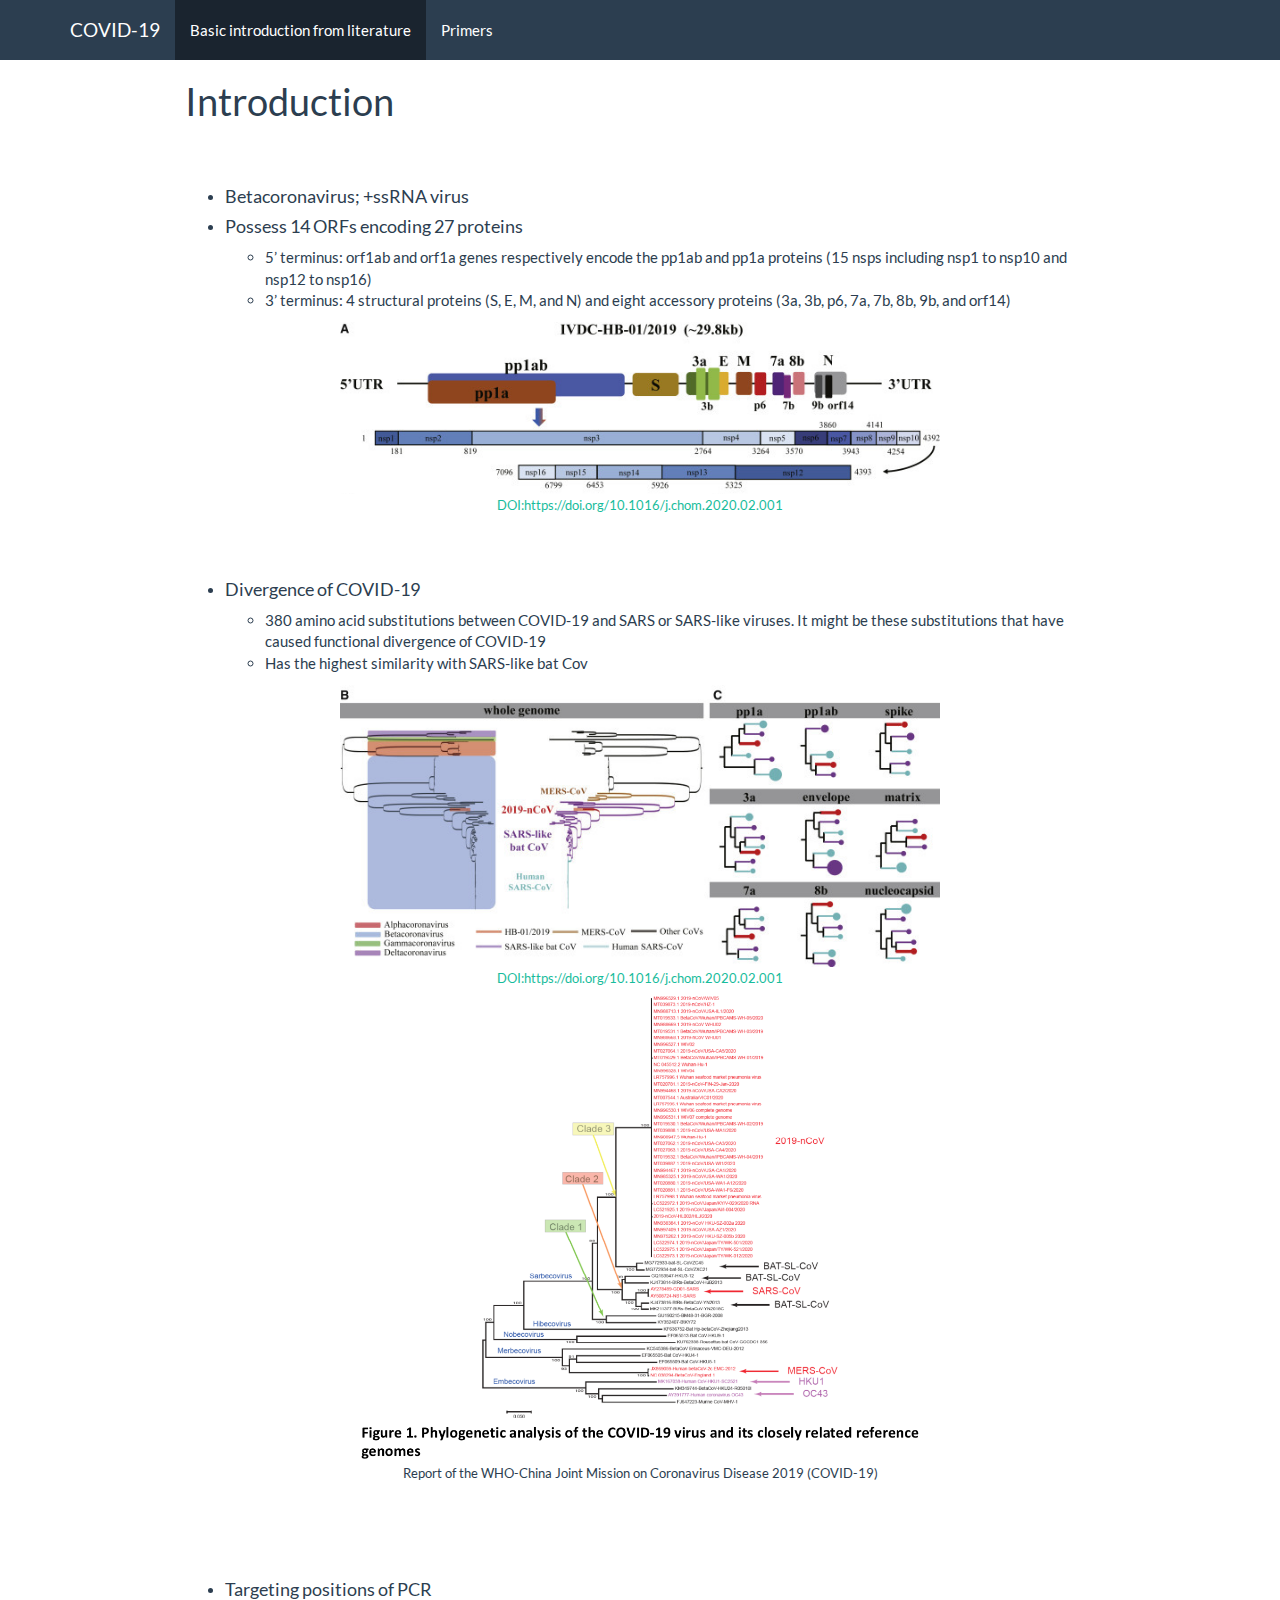
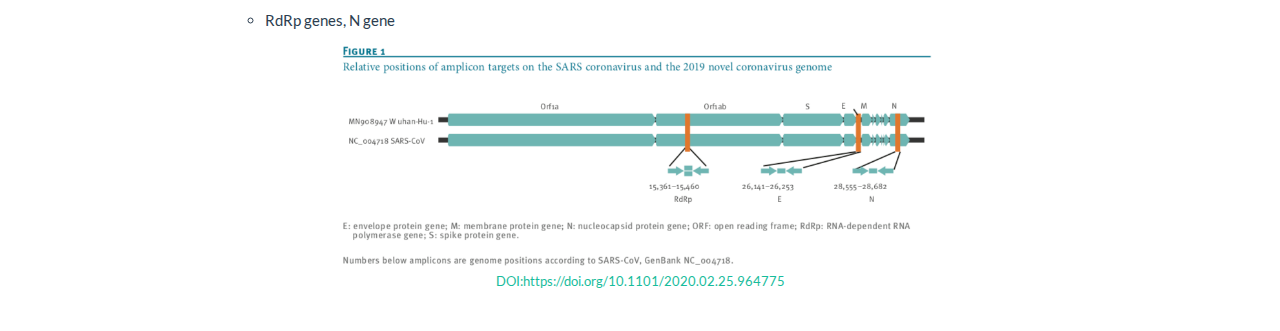
<file: index.html>
<!DOCTYPE html>

<html>

<head>

<meta charset="utf-8" />
<meta name="generator" content="pandoc" />
<meta http-equiv="X-UA-Compatible" content="IE=EDGE" />




<title>Introduction</title>

<script src="site_libs/jquery-1.11.3/jquery.min.js"></script>
<meta name="viewport" content="width=device-width, initial-scale=1" />
<link href="site_libs/bootstrap-3.3.5/css/flatly.min.css" rel="stylesheet" />
<script src="site_libs/bootstrap-3.3.5/js/bootstrap.min.js"></script>
<script src="site_libs/bootstrap-3.3.5/shim/html5shiv.min.js"></script>
<script src="site_libs/bootstrap-3.3.5/shim/respond.min.js"></script>
<script src="site_libs/navigation-1.1/tabsets.js"></script>
<link href="site_libs/highlightjs-9.12.0/default.css" rel="stylesheet" />
<script src="site_libs/highlightjs-9.12.0/highlight.js"></script>

<style type="text/css">code{white-space: pre;}</style>
<style type="text/css">
  pre:not([class]) {
    background-color: white;
  }
</style>
<script type="text/javascript">
if (window.hljs) {
  hljs.configure({languages: []});
  hljs.initHighlightingOnLoad();
  if (document.readyState && document.readyState === "complete") {
    window.setTimeout(function() { hljs.initHighlighting(); }, 0);
  }
}
</script>



<style type="text/css">
h1 {
  font-size: 34px;
}
h1.title {
  font-size: 38px;
}
h2 {
  font-size: 30px;
}
h3 {
  font-size: 24px;
}
h4 {
  font-size: 18px;
}
h5 {
  font-size: 16px;
}
h6 {
  font-size: 12px;
}
.table th:not([align]) {
  text-align: left;
}
</style>

<link rel="stylesheet" href="style.css" type="text/css" />



<style type = "text/css">
.main-container {
  max-width: 940px;
  margin-left: auto;
  margin-right: auto;
}
code {
  color: inherit;
  background-color: rgba(0, 0, 0, 0.04);
}
img {
  max-width:100%;
}
.tabbed-pane {
  padding-top: 12px;
}
.html-widget {
  margin-bottom: 20px;
}
button.code-folding-btn:focus {
  outline: none;
}
summary {
  display: list-item;
}
</style>


<style type="text/css">
/* padding for bootstrap navbar */
body {
  padding-top: 60px;
  padding-bottom: 40px;
}
/* offset scroll position for anchor links (for fixed navbar)  */
.section h1 {
  padding-top: 65px;
  margin-top: -65px;
}
.section h2 {
  padding-top: 65px;
  margin-top: -65px;
}
.section h3 {
  padding-top: 65px;
  margin-top: -65px;
}
.section h4 {
  padding-top: 65px;
  margin-top: -65px;
}
.section h5 {
  padding-top: 65px;
  margin-top: -65px;
}
.section h6 {
  padding-top: 65px;
  margin-top: -65px;
}
.dropdown-submenu {
  position: relative;
}
.dropdown-submenu>.dropdown-menu {
  top: 0;
  left: 100%;
  margin-top: -6px;
  margin-left: -1px;
  border-radius: 0 6px 6px 6px;
}
.dropdown-submenu:hover>.dropdown-menu {
  display: block;
}
.dropdown-submenu>a:after {
  display: block;
  content: " ";
  float: right;
  width: 0;
  height: 0;
  border-color: transparent;
  border-style: solid;
  border-width: 5px 0 5px 5px;
  border-left-color: #cccccc;
  margin-top: 5px;
  margin-right: -10px;
}
.dropdown-submenu:hover>a:after {
  border-left-color: #ffffff;
}
.dropdown-submenu.pull-left {
  float: none;
}
.dropdown-submenu.pull-left>.dropdown-menu {
  left: -100%;
  margin-left: 10px;
  border-radius: 6px 0 6px 6px;
}
</style>

<script>
// manage active state of menu based on current page
$(document).ready(function () {
  // active menu anchor
  href = window.location.pathname
  href = href.substr(href.lastIndexOf('/') + 1)
  if (href === "")
    href = "index.html";
  var menuAnchor = $('a[href="' + href + '"]');

  // mark it active
  menuAnchor.parent().addClass('active');

  // if it's got a parent navbar menu mark it active as well
  menuAnchor.closest('li.dropdown').addClass('active');
});
</script>

<!-- tabsets -->

<style type="text/css">
.tabset-dropdown > .nav-tabs {
  display: inline-table;
  max-height: 500px;
  min-height: 44px;
  overflow-y: auto;
  background: white;
  border: 1px solid #ddd;
  border-radius: 4px;
}

.tabset-dropdown > .nav-tabs > li.active:before {
  content: "";
  font-family: 'Glyphicons Halflings';
  display: inline-block;
  padding: 10px;
  border-right: 1px solid #ddd;
}

.tabset-dropdown > .nav-tabs.nav-tabs-open > li.active:before {
  content: "&#xe258;";
  border: none;
}

.tabset-dropdown > .nav-tabs.nav-tabs-open:before {
  content: "";
  font-family: 'Glyphicons Halflings';
  display: inline-block;
  padding: 10px;
  border-right: 1px solid #ddd;
}

.tabset-dropdown > .nav-tabs > li.active {
  display: block;
}

.tabset-dropdown > .nav-tabs > li > a,
.tabset-dropdown > .nav-tabs > li > a:focus,
.tabset-dropdown > .nav-tabs > li > a:hover {
  border: none;
  display: inline-block;
  border-radius: 4px;
  background-color: transparent;
}

.tabset-dropdown > .nav-tabs.nav-tabs-open > li {
  display: block;
  float: none;
}

.tabset-dropdown > .nav-tabs > li {
  display: none;
}
</style>

<!-- code folding -->




</head>

<body>


<div class="container-fluid main-container">




<div class="navbar navbar-default  navbar-fixed-top" role="navigation">
  <div class="container">
    <div class="navbar-header">
      <button type="button" class="navbar-toggle collapsed" data-toggle="collapse" data-target="#navbar">
        <span class="icon-bar"></span>
        <span class="icon-bar"></span>
        <span class="icon-bar"></span>
      </button>
      <a class="navbar-brand" href="index.html">COVID-19</a>
    </div>
    <div id="navbar" class="navbar-collapse collapse">
      <ul class="nav navbar-nav">
        <li>
  <a href="index.html">Basic introduction from literature</a>
</li>
<li>
  <a href="about.html">Primers</a>
</li>
      </ul>
      <ul class="nav navbar-nav navbar-right">
        
      </ul>
    </div><!--/.nav-collapse -->
  </div><!--/.container -->
</div><!--/.navbar -->

<div class="fluid-row" id="header">



<h1 class="title toc-ignore">Introduction</h1>

</div>


<p><br><br></p>
<ul>
<li><h4 id="betacoronavirus-ssrna-virus">Betacoronavirus; +ssRNA virus</h4></li>
<li><h4 id="possess-14-orfs-encoding-27-proteins">Possess 14 ORFs encoding 27 proteins</h4>
<ul>
<li>5’ terminus: orf1ab and orf1a genes respectively encode the pp1ab and pp1a proteins (15 nsps including nsp1 to nsp10 and nsp12 to nsp16)</li>
<li>3’ terminus: 4 structural proteins (S, E, M, and N) and eight accessory proteins (3a, 3b, p6, 7a, 7b, 8b, 9b, and orf14)</li>
</ul></li>
</ul>
<center>
<div class="figure">
<img src="1_pro_frag.jpg" />

</div>
<p><font size="2"> <a href="DOI:https://doi.org/10.1016/j.chom.2020.02.001" class="uri">DOI:https://doi.org/10.1016/j.chom.2020.02.001</a> </font></p>
</center>
<p><br><br></p>
<ul>
<li><h4 id="divergence-of-covid-19">Divergence of COVID-19</h4>
<ul>
<li>380 amino acid substitutions between COVID-19 and SARS or SARS-like viruses. It might be these substitutions that have caused functional divergence of COVID-19</li>
<li>Has the highest similarity with SARS-like bat Cov</li>
</ul></li>
</ul>
<center>
<div class="figure">
<img src="2_genome_tree.jpg" />

</div>
<font size="2"> <a href="DOI:https://doi.org/10.1016/j.chom.2020.02.001" class="uri">DOI:https://doi.org/10.1016/j.chom.2020.02.001</a> </font>
</center>
<center>
<div class="figure">
<img src="1_11.png" />

</div>
<font size="2"> Report of the WHO-China Joint Mission on Coronavirus Disease 2019 (COVID-19) </font>
</center>
<p><br><br><br><br></p>
<ul>
<li><h4 id="targeting-positions-of-pcr">Targeting positions of PCR</h4>
<ul>
<li>RdRp genes, N gene</li>
</ul></li>
</ul>
<center>
<div class="figure">
<img src="3_target_pos.jpg" />

</div>
<font size="2"> <a href="DOI:https://doi.org/10.1101/2020.02.25.964775" class="uri">DOI:https://doi.org/10.1101/2020.02.25.964775</a> </font>
</center>




</div>

<script>

// add bootstrap table styles to pandoc tables
function bootstrapStylePandocTables() {
  $('tr.header').parent('thead').parent('table').addClass('table table-condensed');
}
$(document).ready(function () {
  bootstrapStylePandocTables();
});


</script>

<!-- tabsets -->

<script>
$(document).ready(function () {
  window.buildTabsets("TOC");
});

$(document).ready(function () {
  $('.tabset-dropdown > .nav-tabs > li').click(function () {
    $(this).parent().toggleClass('nav-tabs-open')
  });
});
</script>

<!-- code folding -->


<!-- dynamically load mathjax for compatibility with self-contained -->
<script>
  (function () {
    var script = document.createElement("script");
    script.type = "text/javascript";
    script.src  = "https://mathjax.rstudio.com/latest/MathJax.js?config=TeX-AMS-MML_HTMLorMML";
    document.getElementsByTagName("head")[0].appendChild(script);
  })();
</script>

</body>
</html>
</file>
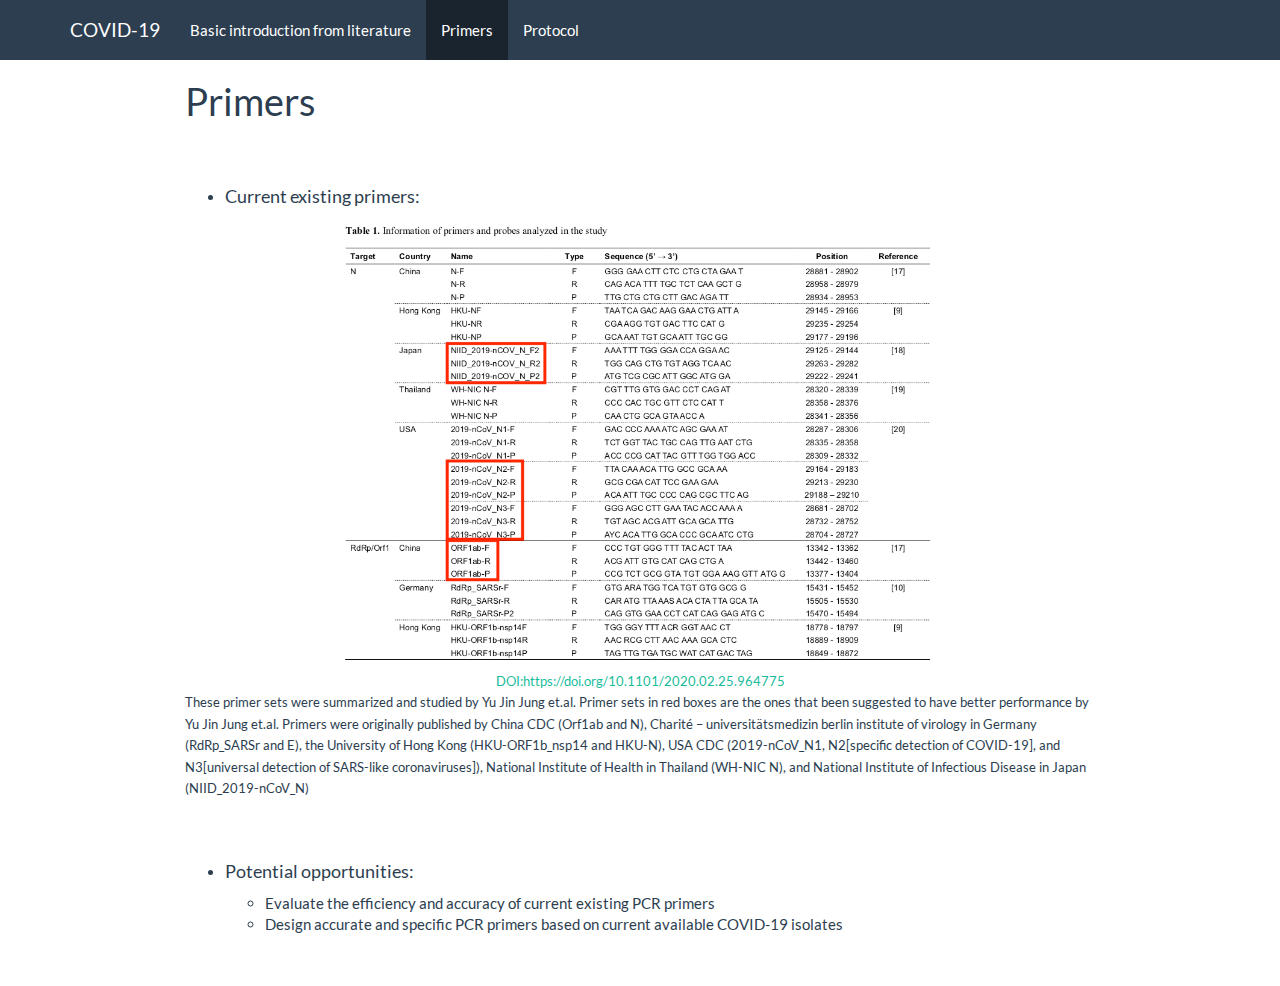
<file: about.html>
<!DOCTYPE html>

<html>

<head>

<meta charset="utf-8" />
<meta name="generator" content="pandoc" />
<meta http-equiv="X-UA-Compatible" content="IE=EDGE" />




<title>Primers</title>

<script src="site_libs/jquery-1.11.3/jquery.min.js"></script>
<meta name="viewport" content="width=device-width, initial-scale=1" />
<link href="site_libs/bootstrap-3.3.5/css/flatly.min.css" rel="stylesheet" />
<script src="site_libs/bootstrap-3.3.5/js/bootstrap.min.js"></script>
<script src="site_libs/bootstrap-3.3.5/shim/html5shiv.min.js"></script>
<script src="site_libs/bootstrap-3.3.5/shim/respond.min.js"></script>
<script src="site_libs/navigation-1.1/tabsets.js"></script>
<link href="site_libs/highlightjs-9.12.0/default.css" rel="stylesheet" />
<script src="site_libs/highlightjs-9.12.0/highlight.js"></script>

<style type="text/css">code{white-space: pre;}</style>
<style type="text/css">
  pre:not([class]) {
    background-color: white;
  }
</style>
<script type="text/javascript">
if (window.hljs) {
  hljs.configure({languages: []});
  hljs.initHighlightingOnLoad();
  if (document.readyState && document.readyState === "complete") {
    window.setTimeout(function() { hljs.initHighlighting(); }, 0);
  }
}
</script>



<style type="text/css">
h1 {
  font-size: 34px;
}
h1.title {
  font-size: 38px;
}
h2 {
  font-size: 30px;
}
h3 {
  font-size: 24px;
}
h4 {
  font-size: 18px;
}
h5 {
  font-size: 16px;
}
h6 {
  font-size: 12px;
}
.table th:not([align]) {
  text-align: left;
}
</style>

<link rel="stylesheet" href="style.css" type="text/css" />



<style type = "text/css">
.main-container {
  max-width: 940px;
  margin-left: auto;
  margin-right: auto;
}
code {
  color: inherit;
  background-color: rgba(0, 0, 0, 0.04);
}
img {
  max-width:100%;
}
.tabbed-pane {
  padding-top: 12px;
}
.html-widget {
  margin-bottom: 20px;
}
button.code-folding-btn:focus {
  outline: none;
}
summary {
  display: list-item;
}
</style>


<style type="text/css">
/* padding for bootstrap navbar */
body {
  padding-top: 60px;
  padding-bottom: 40px;
}
/* offset scroll position for anchor links (for fixed navbar)  */
.section h1 {
  padding-top: 65px;
  margin-top: -65px;
}
.section h2 {
  padding-top: 65px;
  margin-top: -65px;
}
.section h3 {
  padding-top: 65px;
  margin-top: -65px;
}
.section h4 {
  padding-top: 65px;
  margin-top: -65px;
}
.section h5 {
  padding-top: 65px;
  margin-top: -65px;
}
.section h6 {
  padding-top: 65px;
  margin-top: -65px;
}
.dropdown-submenu {
  position: relative;
}
.dropdown-submenu>.dropdown-menu {
  top: 0;
  left: 100%;
  margin-top: -6px;
  margin-left: -1px;
  border-radius: 0 6px 6px 6px;
}
.dropdown-submenu:hover>.dropdown-menu {
  display: block;
}
.dropdown-submenu>a:after {
  display: block;
  content: " ";
  float: right;
  width: 0;
  height: 0;
  border-color: transparent;
  border-style: solid;
  border-width: 5px 0 5px 5px;
  border-left-color: #cccccc;
  margin-top: 5px;
  margin-right: -10px;
}
.dropdown-submenu:hover>a:after {
  border-left-color: #ffffff;
}
.dropdown-submenu.pull-left {
  float: none;
}
.dropdown-submenu.pull-left>.dropdown-menu {
  left: -100%;
  margin-left: 10px;
  border-radius: 6px 0 6px 6px;
}
</style>

<script>
// manage active state of menu based on current page
$(document).ready(function () {
  // active menu anchor
  href = window.location.pathname
  href = href.substr(href.lastIndexOf('/') + 1)
  if (href === "")
    href = "index.html";
  var menuAnchor = $('a[href="' + href + '"]');

  // mark it active
  menuAnchor.parent().addClass('active');

  // if it's got a parent navbar menu mark it active as well
  menuAnchor.closest('li.dropdown').addClass('active');
});
</script>

<!-- tabsets -->

<style type="text/css">
.tabset-dropdown > .nav-tabs {
  display: inline-table;
  max-height: 500px;
  min-height: 44px;
  overflow-y: auto;
  background: white;
  border: 1px solid #ddd;
  border-radius: 4px;
}

.tabset-dropdown > .nav-tabs > li.active:before {
  content: "";
  font-family: 'Glyphicons Halflings';
  display: inline-block;
  padding: 10px;
  border-right: 1px solid #ddd;
}

.tabset-dropdown > .nav-tabs.nav-tabs-open > li.active:before {
  content: "&#xe258;";
  border: none;
}

.tabset-dropdown > .nav-tabs.nav-tabs-open:before {
  content: "";
  font-family: 'Glyphicons Halflings';
  display: inline-block;
  padding: 10px;
  border-right: 1px solid #ddd;
}

.tabset-dropdown > .nav-tabs > li.active {
  display: block;
}

.tabset-dropdown > .nav-tabs > li > a,
.tabset-dropdown > .nav-tabs > li > a:focus,
.tabset-dropdown > .nav-tabs > li > a:hover {
  border: none;
  display: inline-block;
  border-radius: 4px;
  background-color: transparent;
}

.tabset-dropdown > .nav-tabs.nav-tabs-open > li {
  display: block;
  float: none;
}

.tabset-dropdown > .nav-tabs > li {
  display: none;
}
</style>

<!-- code folding -->




</head>

<body>


<div class="container-fluid main-container">




<div class="navbar navbar-default  navbar-fixed-top" role="navigation">
  <div class="container">
    <div class="navbar-header">
      <button type="button" class="navbar-toggle collapsed" data-toggle="collapse" data-target="#navbar">
        <span class="icon-bar"></span>
        <span class="icon-bar"></span>
        <span class="icon-bar"></span>
      </button>
      <a class="navbar-brand" href="index.html">COVID-19</a>
    </div>
    <div id="navbar" class="navbar-collapse collapse">
      <ul class="nav navbar-nav">
        <li>
  <a href="index.html">Basic introduction from literature</a>
</li>
<li>
  <a href="about.html">Primers</a>
</li>
<li>
  <a href="protocol.html">Protocol</a>
</li>
      </ul>
      <ul class="nav navbar-nav navbar-right">
        
      </ul>
    </div><!--/.nav-collapse -->
  </div><!--/.container -->
</div><!--/.navbar -->

<div class="fluid-row" id="header">



<h1 class="title toc-ignore">Primers</h1>

</div>


<p><br><br></p>
<ul>
<li><h4 id="current-existing-primers">Current existing primers:</h4></li>
</ul>
<center>
<img src="4_current_primer.jpg" /> <font size="2"> <a href="DOI:https://doi.org/10.1101/2020.02.25.964775" class="uri">DOI:https://doi.org/10.1101/2020.02.25.964775</a> </font>
</center>
<p><font size="2"> These primer sets were summarized and studied by Yu Jin Jung et.al. Primer sets in red boxes are the ones that been suggested to have better performance by Yu Jin Jung et.al. Primers were originally published by China CDC (Orf1ab and N), Charité – universitätsmedizin berlin institute of virology in Germany (RdRp_SARSr and E), the University of Hong Kong (HKU-ORF1b_nsp14 and HKU-N), USA CDC (2019-nCoV_N1, N2[specific detection of COVID-19], and N3[universal detection of SARS-like coronaviruses]), National Institute of Health in Thailand (WH-NIC N), and National Institute of Infectious Disease in Japan (NIID_2019-nCoV_N) </font></p>
<p><br><br></p>
<ul>
<li><h4 id="potential-opportunities">Potential opportunities:</h4>
<ul>
<li>Evaluate the efficiency and accuracy of current existing PCR primers</li>
<li>Design accurate and specific PCR primers based on current available COVID-19 isolates</li>
</ul></li>
</ul>




</div>

<script>

// add bootstrap table styles to pandoc tables
function bootstrapStylePandocTables() {
  $('tr.header').parent('thead').parent('table').addClass('table table-condensed');
}
$(document).ready(function () {
  bootstrapStylePandocTables();
});


</script>

<!-- tabsets -->

<script>
$(document).ready(function () {
  window.buildTabsets("TOC");
});

$(document).ready(function () {
  $('.tabset-dropdown > .nav-tabs > li').click(function () {
    $(this).parent().toggleClass('nav-tabs-open')
  });
});
</script>

<!-- code folding -->


<!-- dynamically load mathjax for compatibility with self-contained -->
<script>
  (function () {
    var script = document.createElement("script");
    script.type = "text/javascript";
    script.src  = "https://mathjax.rstudio.com/latest/MathJax.js?config=TeX-AMS-MML_HTMLorMML";
    document.getElementsByTagName("head")[0].appendChild(script);
  })();
</script>

</body>
</html>
</file>
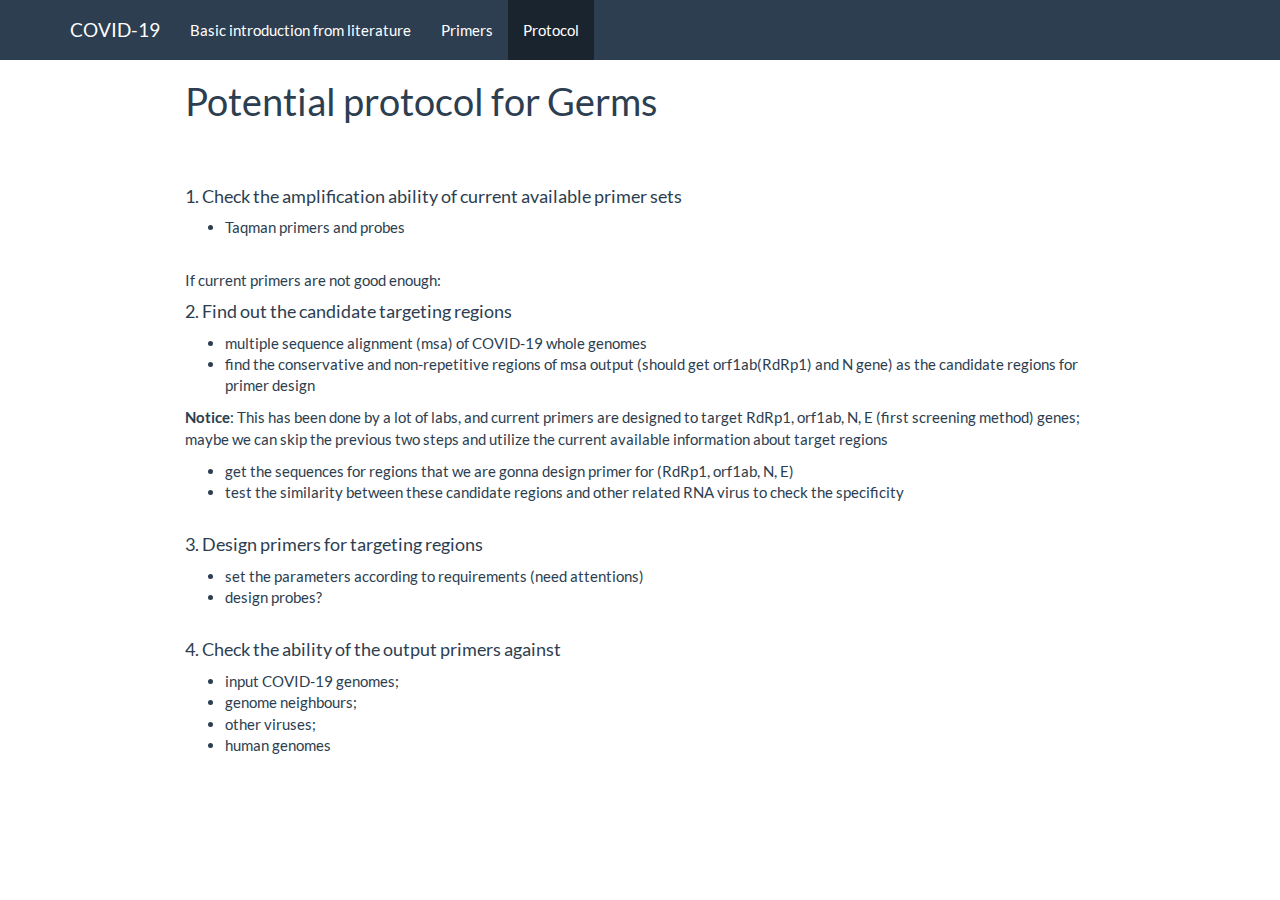
<file: protocol.html>
<!DOCTYPE html>

<html>

<head>

<meta charset="utf-8" />
<meta name="generator" content="pandoc" />
<meta http-equiv="X-UA-Compatible" content="IE=EDGE" />




<title>Potential protocol for Germs</title>

<script src="site_libs/jquery-1.11.3/jquery.min.js"></script>
<meta name="viewport" content="width=device-width, initial-scale=1" />
<link href="site_libs/bootstrap-3.3.5/css/flatly.min.css" rel="stylesheet" />
<script src="site_libs/bootstrap-3.3.5/js/bootstrap.min.js"></script>
<script src="site_libs/bootstrap-3.3.5/shim/html5shiv.min.js"></script>
<script src="site_libs/bootstrap-3.3.5/shim/respond.min.js"></script>
<script src="site_libs/navigation-1.1/tabsets.js"></script>
<link href="site_libs/highlightjs-9.12.0/default.css" rel="stylesheet" />
<script src="site_libs/highlightjs-9.12.0/highlight.js"></script>

<style type="text/css">code{white-space: pre;}</style>
<style type="text/css">
  pre:not([class]) {
    background-color: white;
  }
</style>
<script type="text/javascript">
if (window.hljs) {
  hljs.configure({languages: []});
  hljs.initHighlightingOnLoad();
  if (document.readyState && document.readyState === "complete") {
    window.setTimeout(function() { hljs.initHighlighting(); }, 0);
  }
}
</script>



<style type="text/css">
h1 {
  font-size: 34px;
}
h1.title {
  font-size: 38px;
}
h2 {
  font-size: 30px;
}
h3 {
  font-size: 24px;
}
h4 {
  font-size: 18px;
}
h5 {
  font-size: 16px;
}
h6 {
  font-size: 12px;
}
.table th:not([align]) {
  text-align: left;
}
</style>

<link rel="stylesheet" href="style.css" type="text/css" />



<style type = "text/css">
.main-container {
  max-width: 940px;
  margin-left: auto;
  margin-right: auto;
}
code {
  color: inherit;
  background-color: rgba(0, 0, 0, 0.04);
}
img {
  max-width:100%;
}
.tabbed-pane {
  padding-top: 12px;
}
.html-widget {
  margin-bottom: 20px;
}
button.code-folding-btn:focus {
  outline: none;
}
summary {
  display: list-item;
}
</style>


<style type="text/css">
/* padding for bootstrap navbar */
body {
  padding-top: 60px;
  padding-bottom: 40px;
}
/* offset scroll position for anchor links (for fixed navbar)  */
.section h1 {
  padding-top: 65px;
  margin-top: -65px;
}
.section h2 {
  padding-top: 65px;
  margin-top: -65px;
}
.section h3 {
  padding-top: 65px;
  margin-top: -65px;
}
.section h4 {
  padding-top: 65px;
  margin-top: -65px;
}
.section h5 {
  padding-top: 65px;
  margin-top: -65px;
}
.section h6 {
  padding-top: 65px;
  margin-top: -65px;
}
.dropdown-submenu {
  position: relative;
}
.dropdown-submenu>.dropdown-menu {
  top: 0;
  left: 100%;
  margin-top: -6px;
  margin-left: -1px;
  border-radius: 0 6px 6px 6px;
}
.dropdown-submenu:hover>.dropdown-menu {
  display: block;
}
.dropdown-submenu>a:after {
  display: block;
  content: " ";
  float: right;
  width: 0;
  height: 0;
  border-color: transparent;
  border-style: solid;
  border-width: 5px 0 5px 5px;
  border-left-color: #cccccc;
  margin-top: 5px;
  margin-right: -10px;
}
.dropdown-submenu:hover>a:after {
  border-left-color: #ffffff;
}
.dropdown-submenu.pull-left {
  float: none;
}
.dropdown-submenu.pull-left>.dropdown-menu {
  left: -100%;
  margin-left: 10px;
  border-radius: 6px 0 6px 6px;
}
</style>

<script>
// manage active state of menu based on current page
$(document).ready(function () {
  // active menu anchor
  href = window.location.pathname
  href = href.substr(href.lastIndexOf('/') + 1)
  if (href === "")
    href = "index.html";
  var menuAnchor = $('a[href="' + href + '"]');

  // mark it active
  menuAnchor.parent().addClass('active');

  // if it's got a parent navbar menu mark it active as well
  menuAnchor.closest('li.dropdown').addClass('active');
});
</script>

<!-- tabsets -->

<style type="text/css">
.tabset-dropdown > .nav-tabs {
  display: inline-table;
  max-height: 500px;
  min-height: 44px;
  overflow-y: auto;
  background: white;
  border: 1px solid #ddd;
  border-radius: 4px;
}

.tabset-dropdown > .nav-tabs > li.active:before {
  content: "";
  font-family: 'Glyphicons Halflings';
  display: inline-block;
  padding: 10px;
  border-right: 1px solid #ddd;
}

.tabset-dropdown > .nav-tabs.nav-tabs-open > li.active:before {
  content: "&#xe258;";
  border: none;
}

.tabset-dropdown > .nav-tabs.nav-tabs-open:before {
  content: "";
  font-family: 'Glyphicons Halflings';
  display: inline-block;
  padding: 10px;
  border-right: 1px solid #ddd;
}

.tabset-dropdown > .nav-tabs > li.active {
  display: block;
}

.tabset-dropdown > .nav-tabs > li > a,
.tabset-dropdown > .nav-tabs > li > a:focus,
.tabset-dropdown > .nav-tabs > li > a:hover {
  border: none;
  display: inline-block;
  border-radius: 4px;
  background-color: transparent;
}

.tabset-dropdown > .nav-tabs.nav-tabs-open > li {
  display: block;
  float: none;
}

.tabset-dropdown > .nav-tabs > li {
  display: none;
}
</style>

<!-- code folding -->




</head>

<body>


<div class="container-fluid main-container">




<div class="navbar navbar-default  navbar-fixed-top" role="navigation">
  <div class="container">
    <div class="navbar-header">
      <button type="button" class="navbar-toggle collapsed" data-toggle="collapse" data-target="#navbar">
        <span class="icon-bar"></span>
        <span class="icon-bar"></span>
        <span class="icon-bar"></span>
      </button>
      <a class="navbar-brand" href="index.html">COVID-19</a>
    </div>
    <div id="navbar" class="navbar-collapse collapse">
      <ul class="nav navbar-nav">
        <li>
  <a href="index.html">Basic introduction from literature</a>
</li>
<li>
  <a href="about.html">Primers</a>
</li>
<li>
  <a href="protocol.html">Protocol</a>
</li>
      </ul>
      <ul class="nav navbar-nav navbar-right">
        
      </ul>
    </div><!--/.nav-collapse -->
  </div><!--/.container -->
</div><!--/.navbar -->

<div class="fluid-row" id="header">



<h1 class="title toc-ignore">Potential protocol for Germs</h1>

</div>


<p><br><br></p>
<div id="check-the-amplification-ability-of-current-available-primer-sets" class="section level4">
<h4>1. Check the amplification ability of current available primer sets</h4>
<ul>
<li>Taqman primers and probes <br><br></li>
</ul>
<p>If current primers are not good enough:</p>
</div>
<div id="find-out-the-candidate-targeting-regions" class="section level4">
<h4>2. Find out the candidate targeting regions</h4>
<ul>
<li>multiple sequence alignment (msa) of COVID-19 whole genomes</li>
<li>find the conservative and non-repetitive regions of msa output (should get orf1ab(RdRp1) and N gene) as the candidate regions for primer design</li>
</ul>
<p><strong>Notice</strong>: This has been done by a lot of labs, and current primers are designed to target RdRp1, orf1ab, N, E (first screening method) genes; maybe we can skip the previous two steps and utilize the current available information about target regions</p>
<ul>
<li>get the sequences for regions that we are gonna design primer for (RdRp1, orf1ab, N, E)</li>
<li>test the similarity between these candidate regions and other related RNA virus to check the specificity <br><br></li>
</ul>
</div>
<div id="design-primers-for-targeting-regions" class="section level4">
<h4>3. Design primers for targeting regions</h4>
<ul>
<li>set the parameters according to requirements (need attentions)</li>
<li>design probes? <br><br></li>
</ul>
</div>
<div id="check-the-ability-of-the-output-primers-against" class="section level4">
<h4>4. Check the ability of the output primers against</h4>
<ul>
<li>input COVID-19 genomes;</li>
<li>genome neighbours;</li>
<li>other viruses;</li>
<li>human genomes</li>
</ul>
</div>




</div>

<script>

// add bootstrap table styles to pandoc tables
function bootstrapStylePandocTables() {
  $('tr.header').parent('thead').parent('table').addClass('table table-condensed');
}
$(document).ready(function () {
  bootstrapStylePandocTables();
});


</script>

<!-- tabsets -->

<script>
$(document).ready(function () {
  window.buildTabsets("TOC");
});

$(document).ready(function () {
  $('.tabset-dropdown > .nav-tabs > li').click(function () {
    $(this).parent().toggleClass('nav-tabs-open')
  });
});
</script>

<!-- code folding -->


<!-- dynamically load mathjax for compatibility with self-contained -->
<script>
  (function () {
    var script = document.createElement("script");
    script.type = "text/javascript";
    script.src  = "https://mathjax.rstudio.com/latest/MathJax.js?config=TeX-AMS-MML_HTMLorMML";
    document.getElementsByTagName("head")[0].appendChild(script);
  })();
</script>

</body>
</html>
</file>
<file: site_libs/highlightjs-9.12.0/default.css>
.hljs-literal {
  color: #990073;
}

.hljs-number {
  color: #099;
}

.hljs-comment {
  color: #998;
  font-style: italic;
}

.hljs-keyword {
  color: #900;
  font-weight: bold;
}

.hljs-string {
  color: #d14;
}
</file>
<file: style.css>
img {
  width: 600px;
  display: block;
  margin: 0 auto;
}
</file>
<file: site_libs/bootstrap-3.3.5/css/flatly.min.css>
@font-face {
  font-family: 'Lato';
  font-style: normal;
  font-weight: 400;
  src: url(fonts/Lato.ttf) format('truetype');
}
@font-face {
  font-family: 'Lato';
  font-style: normal;
  font-weight: 700;
  src: url(fonts/LatoBold.ttf) format('truetype');
}
@font-face {
  font-family: 'Lato';
  font-style: italic;
  font-weight: 400;
  src: url(fonts/LatoItalic.ttf) format('truetype');
}

/*!
 * bootswatch v3.3.6
 * Homepage: http://bootswatch.com
 * Copyright 2012-2015 Thomas Park
 * Licensed under MIT
 * Based on Bootstrap
*//*!
 * Bootstrap v3.3.6 (http://getbootstrap.com)
 * Copyright 2011-2015 Twitter, Inc.
 * Licensed under MIT (https://github.com/twbs/bootstrap/blob/master/LICENSE)
 *//*! normalize.css v3.0.3 | MIT License | github.com/necolas/normalize.css */html{font-family:sans-serif;-ms-text-size-adjust:100%;-webkit-text-size-adjust:100%}body{margin:0}article,aside,details,figcaption,figure,footer,header,hgroup,main,menu,nav,section,summary{display:block}audio,canvas,progress,video{display:inline-block;vertical-align:baseline}audio:not([controls]){display:none;height:0}[hidden],template{display:none}a{background-color:transparent}a:active,a:hover{outline:0}abbr[title]{border-bottom:1px dotted}b,strong{font-weight:bold}dfn{font-style:italic}h1{font-size:2em;margin:0.67em 0}mark{background:#ff0;color:#000}small{font-size:80%}sub,sup{font-size:75%;line-height:0;position:relative;vertical-align:baseline}sup{top:-0.5em}sub{bottom:-0.25em}img{border:0}svg:not(:root){overflow:hidden}figure{margin:1em 40px}hr{-webkit-box-sizing:content-box;-moz-box-sizing:content-box;box-sizing:content-box;height:0}pre{overflow:auto}code,kbd,pre,samp{font-family:monospace, monospace;font-size:1em}button,input,optgroup,select,textarea{color:inherit;font:inherit;margin:0}button{overflow:visible}button,select{text-transform:none}button,html input[type="button"],input[type="reset"],input[type="submit"]{-webkit-appearance:button;cursor:pointer}button[disabled],html input[disabled]{cursor:default}button::-moz-focus-inner,input::-moz-focus-inner{border:0;padding:0}input{line-height:normal}input[type="checkbox"],input[type="radio"]{-webkit-box-sizing:border-box;-moz-box-sizing:border-box;box-sizing:border-box;padding:0}input[type="number"]::-webkit-inner-spin-button,input[type="number"]::-webkit-outer-spin-button{height:auto}input[type="search"]{-webkit-appearance:textfield;-webkit-box-sizing:content-box;-moz-box-sizing:content-box;box-sizing:content-box}input[type="search"]::-webkit-search-cancel-button,input[type="search"]::-webkit-search-decoration{-webkit-appearance:none}fieldset{border:1px solid #c0c0c0;margin:0 2px;padding:0.35em 0.625em 0.75em}legend{border:0;padding:0}textarea{overflow:auto}optgroup{font-weight:bold}table{border-collapse:collapse;border-spacing:0}td,th{padding:0}/*! Source: https://github.com/h5bp/html5-boilerplate/blob/master/src/css/main.css */@media print{*,*:before,*:after{background:transparent !important;color:#000 !important;-webkit-box-shadow:none !important;box-shadow:none !important;text-shadow:none !important}a,a:visited{text-decoration:underline}a[href]:after{content:" (" attr(href) ")"}abbr[title]:after{content:" (" attr(title) ")"}a[href^="#"]:after,a[href^="javascript:"]:after{content:""}pre,blockquote{border:1px solid #999;page-break-inside:avoid}thead{display:table-header-group}tr,img{page-break-inside:avoid}img{max-width:100% !important}p,h2,h3{orphans:3;widows:3}h2,h3{page-break-after:avoid}.navbar{display:none}.btn>.caret,.dropup>.btn>.caret{border-top-color:#000 !important}.label{border:1px solid #000}.table{border-collapse:collapse !important}.table td,.table th{background-color:#fff !important}.table-bordered th,.table-bordered td{border:1px solid #ddd !important}}@font-face{font-family:'Glyphicons Halflings';src:url('../fonts/glyphicons-halflings-regular.eot');src:url('../fonts/glyphicons-halflings-regular.eot?#iefix') format('embedded-opentype'),url('../fonts/glyphicons-halflings-regular.woff') format('woff'),url('../fonts/glyphicons-halflings-regular.ttf') format('truetype'),url('../fonts/glyphicons-halflings-regular.svg#glyphicons_halflingsregular') format('svg')}.glyphicon{position:relative;top:1px;display:inline-block;font-family:'Glyphicons Halflings';font-style:normal;font-weight:normal;line-height:1;-webkit-font-smoothing:antialiased;-moz-osx-font-smoothing:grayscale}.glyphicon-asterisk:before{content:"\002a"}.glyphicon-plus:before{content:"\002b"}.glyphicon-euro:before,.glyphicon-eur:before{content:"\20ac"}.glyphicon-minus:before{content:"\2212"}.glyphicon-cloud:before{content:"\2601"}.glyphicon-envelope:before{content:"\2709"}.glyphicon-pencil:before{content:"\270f"}.glyphicon-glass:before{content:"\e001"}.glyphicon-music:before{content:"\e002"}.glyphicon-search:before{content:"\e003"}.glyphicon-heart:before{content:"\e005"}.glyphicon-star:before{content:"\e006"}.glyphicon-star-empty:before{content:"\e007"}.glyphicon-user:before{content:"\e008"}.glyphicon-film:before{content:"\e009"}.glyphicon-th-large:before{content:"\e010"}.glyphicon-th:before{content:"\e011"}.glyphicon-th-list:before{content:"\e012"}.glyphicon-ok:before{content:"\e013"}.glyphicon-remove:before{content:"\e014"}.glyphicon-zoom-in:before{content:"\e015"}.glyphicon-zoom-out:before{content:"\e016"}.glyphicon-off:before{content:"\e017"}.glyphicon-signal:before{content:"\e018"}.glyphicon-cog:before{content:"\e019"}.glyphicon-trash:before{content:"\e020"}.glyphicon-home:before{content:"\e021"}.glyphicon-file:before{content:"\e022"}.glyphicon-time:before{content:"\e023"}.glyphicon-road:before{content:"\e024"}.glyphicon-download-alt:before{content:"\e025"}.glyphicon-download:before{content:"\e026"}.glyphicon-upload:before{content:"\e027"}.glyphicon-inbox:before{content:"\e028"}.glyphicon-play-circle:before{content:"\e029"}.glyphicon-repeat:before{content:"\e030"}.glyphicon-refresh:before{content:"\e031"}.glyphicon-list-alt:before{content:"\e032"}.glyphicon-lock:before{content:"\e033"}.glyphicon-flag:before{content:"\e034"}.glyphicon-headphones:before{content:"\e035"}.glyphicon-volume-off:before{content:"\e036"}.glyphicon-volume-down:before{content:"\e037"}.glyphicon-volume-up:before{content:"\e038"}.glyphicon-qrcode:before{content:"\e039"}.glyphicon-barcode:before{content:"\e040"}.glyphicon-tag:before{content:"\e041"}.glyphicon-tags:before{content:"\e042"}.glyphicon-book:before{content:"\e043"}.glyphicon-bookmark:before{content:"\e044"}.glyphicon-print:before{content:"\e045"}.glyphicon-camera:before{content:"\e046"}.glyphicon-font:before{content:"\e047"}.glyphicon-bold:before{content:"\e048"}.glyphicon-italic:before{content:"\e049"}.glyphicon-text-height:before{content:"\e050"}.glyphicon-text-width:before{content:"\e051"}.glyphicon-align-left:before{content:"\e052"}.glyphicon-align-center:before{content:"\e053"}.glyphicon-align-right:before{content:"\e054"}.glyphicon-align-justify:before{content:"\e055"}.glyphicon-list:before{content:"\e056"}.glyphicon-indent-left:before{content:"\e057"}.glyphicon-indent-right:before{content:"\e058"}.glyphicon-facetime-video:before{content:"\e059"}.glyphicon-picture:before{content:"\e060"}.glyphicon-map-marker:before{content:"\e062"}.glyphicon-adjust:before{content:"\e063"}.glyphicon-tint:before{content:"\e064"}.glyphicon-edit:before{content:"\e065"}.glyphicon-share:before{content:"\e066"}.glyphicon-check:before{content:"\e067"}.glyphicon-move:before{content:"\e068"}.glyphicon-step-backward:before{content:"\e069"}.glyphicon-fast-backward:before{content:"\e070"}.glyphicon-backward:before{content:"\e071"}.glyphicon-play:before{content:"\e072"}.glyphicon-pause:before{content:"\e073"}.glyphicon-stop:before{content:"\e074"}.glyphicon-forward:before{content:"\e075"}.glyphicon-fast-forward:before{content:"\e076"}.glyphicon-step-forward:before{content:"\e077"}.glyphicon-eject:before{content:"\e078"}.glyphicon-chevron-left:before{content:"\e079"}.glyphicon-chevron-right:before{content:"\e080"}.glyphicon-plus-sign:before{content:"\e081"}.glyphicon-minus-sign:before{content:"\e082"}.glyphicon-remove-sign:before{content:"\e083"}.glyphicon-ok-sign:before{content:"\e084"}.glyphicon-question-sign:before{content:"\e085"}.glyphicon-info-sign:before{content:"\e086"}.glyphicon-screenshot:before{content:"\e087"}.glyphicon-remove-circle:before{content:"\e088"}.glyphicon-ok-circle:before{content:"\e089"}.glyphicon-ban-circle:before{content:"\e090"}.glyphicon-arrow-left:before{content:"\e091"}.glyphicon-arrow-right:before{content:"\e092"}.glyphicon-arrow-up:before{content:"\e093"}.glyphicon-arrow-down:before{content:"\e094"}.glyphicon-share-alt:before{content:"\e095"}.glyphicon-resize-full:before{content:"\e096"}.glyphicon-resize-small:before{content:"\e097"}.glyphicon-exclamation-sign:before{content:"\e101"}.glyphicon-gift:before{content:"\e102"}.glyphicon-leaf:before{content:"\e103"}.glyphicon-fire:before{content:"\e104"}.glyphicon-eye-open:before{content:"\e105"}.glyphicon-eye-close:before{content:"\e106"}.glyphicon-warning-sign:before{content:"\e107"}.glyphicon-plane:before{content:"\e108"}.glyphicon-calendar:before{content:"\e109"}.glyphicon-random:before{content:"\e110"}.glyphicon-comment:before{content:"\e111"}.glyphicon-magnet:before{content:"\e112"}.glyphicon-chevron-up:before{content:"\e113"}.glyphicon-chevron-down:before{content:"\e114"}.glyphicon-retweet:before{content:"\e115"}.glyphicon-shopping-cart:before{content:"\e116"}.glyphicon-folder-close:before{content:"\e117"}.glyphicon-folder-open:before{content:"\e118"}.glyphicon-resize-vertical:before{content:"\e119"}.glyphicon-resize-horizontal:before{content:"\e120"}.glyphicon-hdd:before{content:"\e121"}.glyphicon-bullhorn:before{content:"\e122"}.glyphicon-bell:before{content:"\e123"}.glyphicon-certificate:before{content:"\e124"}.glyphicon-thumbs-up:before{content:"\e125"}.glyphicon-thumbs-down:before{content:"\e126"}.glyphicon-hand-right:before{content:"\e127"}.glyphicon-hand-left:before{content:"\e128"}.glyphicon-hand-up:before{content:"\e129"}.glyphicon-hand-down:before{content:"\e130"}.glyphicon-circle-arrow-right:before{content:"\e131"}.glyphicon-circle-arrow-left:before{content:"\e132"}.glyphicon-circle-arrow-up:before{content:"\e133"}.glyphicon-circle-arrow-down:before{content:"\e134"}.glyphicon-globe:before{content:"\e135"}.glyphicon-wrench:before{content:"\e136"}.glyphicon-tasks:before{content:"\e137"}.glyphicon-filter:before{content:"\e138"}.glyphicon-briefcase:before{content:"\e139"}.glyphicon-fullscreen:before{content:"\e140"}.glyphicon-dashboard:before{content:"\e141"}.glyphicon-paperclip:before{content:"\e142"}.glyphicon-heart-empty:before{content:"\e143"}.glyphicon-link:before{content:"\e144"}.glyphicon-phone:before{content:"\e145"}.glyphicon-pushpin:before{content:"\e146"}.glyphicon-usd:before{content:"\e148"}.glyphicon-gbp:before{content:"\e149"}.glyphicon-sort:before{content:"\e150"}.glyphicon-sort-by-alphabet:before{content:"\e151"}.glyphicon-sort-by-alphabet-alt:before{content:"\e152"}.glyphicon-sort-by-order:before{content:"\e153"}.glyphicon-sort-by-order-alt:before{content:"\e154"}.glyphicon-sort-by-attributes:before{content:"\e155"}.glyphicon-sort-by-attributes-alt:before{content:"\e156"}.glyphicon-unchecked:before{content:"\e157"}.glyphicon-expand:before{content:"\e158"}.glyphicon-collapse-down:before{content:"\e159"}.glyphicon-collapse-up:before{content:"\e160"}.glyphicon-log-in:before{content:"\e161"}.glyphicon-flash:before{content:"\e162"}.glyphicon-log-out:before{content:"\e163"}.glyphicon-new-window:before{content:"\e164"}.glyphicon-record:before{content:"\e165"}.glyphicon-save:before{content:"\e166"}.glyphicon-open:before{content:"\e167"}.glyphicon-saved:before{content:"\e168"}.glyphicon-import:before{content:"\e169"}.glyphicon-export:before{content:"\e170"}.glyphicon-send:before{content:"\e171"}.glyphicon-floppy-disk:before{content:"\e172"}.glyphicon-floppy-saved:before{content:"\e173"}.glyphicon-floppy-remove:before{content:"\e174"}.glyphicon-floppy-save:before{content:"\e175"}.glyphicon-floppy-open:before{content:"\e176"}.glyphicon-credit-card:before{content:"\e177"}.glyphicon-transfer:before{content:"\e178"}.glyphicon-cutlery:before{content:"\e179"}.glyphicon-header:before{content:"\e180"}.glyphicon-compressed:before{content:"\e181"}.glyphicon-earphone:before{content:"\e182"}.glyphicon-phone-alt:before{content:"\e183"}.glyphicon-tower:before{content:"\e184"}.glyphicon-stats:before{content:"\e185"}.glyphicon-sd-video:before{content:"\e186"}.glyphicon-hd-video:before{content:"\e187"}.glyphicon-subtitles:before{content:"\e188"}.glyphicon-sound-stereo:before{content:"\e189"}.glyphicon-sound-dolby:before{content:"\e190"}.glyphicon-sound-5-1:before{content:"\e191"}.glyphicon-sound-6-1:before{content:"\e192"}.glyphicon-sound-7-1:before{content:"\e193"}.glyphicon-copyright-mark:before{content:"\e194"}.glyphicon-registration-mark:before{content:"\e195"}.glyphicon-cloud-download:before{content:"\e197"}.glyphicon-cloud-upload:before{content:"\e198"}.glyphicon-tree-conifer:before{content:"\e199"}.glyphicon-tree-deciduous:before{content:"\e200"}.glyphicon-cd:before{content:"\e201"}.glyphicon-save-file:before{content:"\e202"}.glyphicon-open-file:before{content:"\e203"}.glyphicon-level-up:before{content:"\e204"}.glyphicon-copy:before{content:"\e205"}.glyphicon-paste:before{content:"\e206"}.glyphicon-alert:before{content:"\e209"}.glyphicon-equalizer:before{content:"\e210"}.glyphicon-king:before{content:"\e211"}.glyphicon-queen:before{content:"\e212"}.glyphicon-pawn:before{content:"\e213"}.glyphicon-bishop:before{content:"\e214"}.glyphicon-knight:before{content:"\e215"}.glyphicon-baby-formula:before{content:"\e216"}.glyphicon-tent:before{content:"\26fa"}.glyphicon-blackboard:before{content:"\e218"}.glyphicon-bed:before{content:"\e219"}.glyphicon-apple:before{content:"\f8ff"}.glyphicon-erase:before{content:"\e221"}.glyphicon-hourglass:before{content:"\231b"}.glyphicon-lamp:before{content:"\e223"}.glyphicon-duplicate:before{content:"\e224"}.glyphicon-piggy-bank:before{content:"\e225"}.glyphicon-scissors:before{content:"\e226"}.glyphicon-bitcoin:before{content:"\e227"}.glyphicon-btc:before{content:"\e227"}.glyphicon-xbt:before{content:"\e227"}.glyphicon-yen:before{content:"\00a5"}.glyphicon-jpy:before{content:"\00a5"}.glyphicon-ruble:before{content:"\20bd"}.glyphicon-rub:before{content:"\20bd"}.glyphicon-scale:before{content:"\e230"}.glyphicon-ice-lolly:before{content:"\e231"}.glyphicon-ice-lolly-tasted:before{content:"\e232"}.glyphicon-education:before{content:"\e233"}.glyphicon-option-horizontal:before{content:"\e234"}.glyphicon-option-vertical:before{content:"\e235"}.glyphicon-menu-hamburger:before{content:"\e236"}.glyphicon-modal-window:before{content:"\e237"}.glyphicon-oil:before{content:"\e238"}.glyphicon-grain:before{content:"\e239"}.glyphicon-sunglasses:before{content:"\e240"}.glyphicon-text-size:before{content:"\e241"}.glyphicon-text-color:before{content:"\e242"}.glyphicon-text-background:before{content:"\e243"}.glyphicon-object-align-top:before{content:"\e244"}.glyphicon-object-align-bottom:before{content:"\e245"}.glyphicon-object-align-horizontal:before{content:"\e246"}.glyphicon-object-align-left:before{content:"\e247"}.glyphicon-object-align-vertical:before{content:"\e248"}.glyphicon-object-align-right:before{content:"\e249"}.glyphicon-triangle-right:before{content:"\e250"}.glyphicon-triangle-left:before{content:"\e251"}.glyphicon-triangle-bottom:before{content:"\e252"}.glyphicon-triangle-top:before{content:"\e253"}.glyphicon-console:before{content:"\e254"}.glyphicon-superscript:before{content:"\e255"}.glyphicon-subscript:before{content:"\e256"}.glyphicon-menu-left:before{content:"\e257"}.glyphicon-menu-right:before{content:"\e258"}.glyphicon-menu-down:before{content:"\e259"}.glyphicon-menu-up:before{content:"\e260"}*{-webkit-box-sizing:border-box;-moz-box-sizing:border-box;box-sizing:border-box}*:before,*:after{-webkit-box-sizing:border-box;-moz-box-sizing:border-box;box-sizing:border-box}html{font-size:10px;-webkit-tap-highlight-color:rgba(0,0,0,0)}body{font-family:"Lato","Helvetica Neue",Helvetica,Arial,sans-serif;font-size:15px;line-height:1.42857143;color:#2c3e50;background-color:#ffffff}input,button,select,textarea{font-family:inherit;font-size:inherit;line-height:inherit}a{color:#18bc9c;text-decoration:none}a:hover,a:focus{color:#18bc9c;text-decoration:underline}a:focus{outline:thin dotted;outline:5px auto -webkit-focus-ring-color;outline-offset:-2px}figure{margin:0}img{vertical-align:middle}.img-responsive,.thumbnail>img,.thumbnail a>img,.carousel-inner>.item>img,.carousel-inner>.item>a>img{display:block;max-width:100%;height:auto}.img-rounded{border-radius:6px}.img-thumbnail{padding:4px;line-height:1.42857143;background-color:#ffffff;border:1px solid #ecf0f1;border-radius:4px;-webkit-transition:all .2s ease-in-out;-o-transition:all .2s ease-in-out;transition:all .2s ease-in-out;display:inline-block;max-width:100%;height:auto}.img-circle{border-radius:50%}hr{margin-top:21px;margin-bottom:21px;border:0;border-top:1px solid #ecf0f1}.sr-only{position:absolute;width:1px;height:1px;margin:-1px;padding:0;overflow:hidden;clip:rect(0, 0, 0, 0);border:0}.sr-only-focusable:active,.sr-only-focusable:focus{position:static;width:auto;height:auto;margin:0;overflow:visible;clip:auto}[role="button"]{cursor:pointer}h1,h2,h3,h4,h5,h6,.h1,.h2,.h3,.h4,.h5,.h6{font-family:"Lato","Helvetica Neue",Helvetica,Arial,sans-serif;font-weight:400;line-height:1.1;color:inherit}h1 small,h2 small,h3 small,h4 small,h5 small,h6 small,.h1 small,.h2 small,.h3 small,.h4 small,.h5 small,.h6 small,h1 .small,h2 .small,h3 .small,h4 .small,h5 .small,h6 .small,.h1 .small,.h2 .small,.h3 .small,.h4 .small,.h5 .small,.h6 .small{font-weight:normal;line-height:1;color:#b4bcc2}h1,.h1,h2,.h2,h3,.h3{margin-top:21px;margin-bottom:10.5px}h1 small,.h1 small,h2 small,.h2 small,h3 small,.h3 small,h1 .small,.h1 .small,h2 .small,.h2 .small,h3 .small,.h3 .small{font-size:65%}h4,.h4,h5,.h5,h6,.h6{margin-top:10.5px;margin-bottom:10.5px}h4 small,.h4 small,h5 small,.h5 small,h6 small,.h6 small,h4 .small,.h4 .small,h5 .small,.h5 .small,h6 .small,.h6 .small{font-size:75%}h1,.h1{font-size:39px}h2,.h2{font-size:32px}h3,.h3{font-size:26px}h4,.h4{font-size:19px}h5,.h5{font-size:15px}h6,.h6{font-size:13px}p{margin:0 0 10.5px}.lead{margin-bottom:21px;font-size:17px;font-weight:300;line-height:1.4}@media (min-width:768px){.lead{font-size:22.5px}}small,.small{font-size:86%}mark,.mark{background-color:#f39c12;padding:.2em}.text-left{text-align:left}.text-right{text-align:right}.text-center{text-align:center}.text-justify{text-align:justify}.text-nowrap{white-space:nowrap}.text-lowercase{text-transform:lowercase}.text-uppercase{text-transform:uppercase}.text-capitalize{text-transform:capitalize}.text-muted{color:#b4bcc2}.text-primary{color:#2c3e50}a.text-primary:hover,a.text-primary:focus{color:#1a242f}.text-success{color:#ffffff}a.text-success:hover,a.text-success:focus{color:#e6e6e6}.text-info{color:#ffffff}a.text-info:hover,a.text-info:focus{color:#e6e6e6}.text-warning{color:#ffffff}a.text-warning:hover,a.text-warning:focus{color:#e6e6e6}.text-danger{color:#ffffff}a.text-danger:hover,a.text-danger:focus{color:#e6e6e6}.bg-primary{color:#fff;background-color:#2c3e50}a.bg-primary:hover,a.bg-primary:focus{background-color:#1a242f}.bg-success{background-color:#18bc9c}a.bg-success:hover,a.bg-success:focus{background-color:#128f76}.bg-info{background-color:#3498db}a.bg-info:hover,a.bg-info:focus{background-color:#217dbb}.bg-warning{background-color:#f39c12}a.bg-warning:hover,a.bg-warning:focus{background-color:#c87f0a}.bg-danger{background-color:#e74c3c}a.bg-danger:hover,a.bg-danger:focus{background-color:#d62c1a}.page-header{padding-bottom:9.5px;margin:42px 0 21px;border-bottom:1px solid transparent}ul,ol{margin-top:0;margin-bottom:10.5px}ul ul,ol ul,ul ol,ol ol{margin-bottom:0}.list-unstyled{padding-left:0;list-style:none}.list-inline{padding-left:0;list-style:none;margin-left:-5px}.list-inline>li{display:inline-block;padding-left:5px;padding-right:5px}dl{margin-top:0;margin-bottom:21px}dt,dd{line-height:1.42857143}dt{font-weight:bold}dd{margin-left:0}@media (min-width:768px){.dl-horizontal dt{float:left;width:160px;clear:left;text-align:right;overflow:hidden;text-overflow:ellipsis;white-space:nowrap}.dl-horizontal dd{margin-left:180px}}abbr[title],abbr[data-original-title]{cursor:help;border-bottom:1px dotted #b4bcc2}.initialism{font-size:90%;text-transform:uppercase}blockquote{padding:10.5px 21px;margin:0 0 21px;font-size:18.75px;border-left:5px solid #ecf0f1}blockquote p:last-child,blockquote ul:last-child,blockquote ol:last-child{margin-bottom:0}blockquote footer,blockquote small,blockquote .small{display:block;font-size:80%;line-height:1.42857143;color:#b4bcc2}blockquote footer:before,blockquote small:before,blockquote .small:before{content:'\2014 \00A0'}.blockquote-reverse,blockquote.pull-right{padding-right:15px;padding-left:0;border-right:5px solid #ecf0f1;border-left:0;text-align:right}.blockquote-reverse footer:before,blockquote.pull-right footer:before,.blockquote-reverse small:before,blockquote.pull-right small:before,.blockquote-reverse .small:before,blockquote.pull-right .small:before{content:''}.blockquote-reverse footer:after,blockquote.pull-right footer:after,.blockquote-reverse small:after,blockquote.pull-right small:after,.blockquote-reverse .small:after,blockquote.pull-right .small:after{content:'\00A0 \2014'}address{margin-bottom:21px;font-style:normal;line-height:1.42857143}code,kbd,pre,samp{font-family:monospace}code{padding:2px 4px;font-size:90%;color:#c7254e;background-color:#f9f2f4;border-radius:4px}kbd{padding:2px 4px;font-size:90%;color:#ffffff;background-color:#333333;border-radius:3px;-webkit-box-shadow:inset 0 -1px 0 rgba(0,0,0,0.25);box-shadow:inset 0 -1px 0 rgba(0,0,0,0.25)}kbd kbd{padding:0;font-size:100%;font-weight:bold;-webkit-box-shadow:none;box-shadow:none}pre{display:block;padding:10px;margin:0 0 10.5px;font-size:14px;line-height:1.42857143;word-break:break-all;word-wrap:break-word;color:#7b8a8b;background-color:#ecf0f1;border:1px solid #cccccc;border-radius:4px}pre code{padding:0;font-size:inherit;color:inherit;white-space:pre-wrap;background-color:transparent;border-radius:0}.pre-scrollable{max-height:340px;overflow-y:scroll}.container{margin-right:auto;margin-left:auto;padding-left:15px;padding-right:15px}@media (min-width:768px){.container{width:750px}}@media (min-width:992px){.container{width:970px}}@media (min-width:1200px){.container{width:1170px}}.container-fluid{margin-right:auto;margin-left:auto;padding-left:15px;padding-right:15px}.row{margin-left:-15px;margin-right:-15px}.col-xs-1,.col-sm-1,.col-md-1,.col-lg-1,.col-xs-2,.col-sm-2,.col-md-2,.col-lg-2,.col-xs-3,.col-sm-3,.col-md-3,.col-lg-3,.col-xs-4,.col-sm-4,.col-md-4,.col-lg-4,.col-xs-5,.col-sm-5,.col-md-5,.col-lg-5,.col-xs-6,.col-sm-6,.col-md-6,.col-lg-6,.col-xs-7,.col-sm-7,.col-md-7,.col-lg-7,.col-xs-8,.col-sm-8,.col-md-8,.col-lg-8,.col-xs-9,.col-sm-9,.col-md-9,.col-lg-9,.col-xs-10,.col-sm-10,.col-md-10,.col-lg-10,.col-xs-11,.col-sm-11,.col-md-11,.col-lg-11,.col-xs-12,.col-sm-12,.col-md-12,.col-lg-12{position:relative;min-height:1px;padding-left:15px;padding-right:15px}.col-xs-1,.col-xs-2,.col-xs-3,.col-xs-4,.col-xs-5,.col-xs-6,.col-xs-7,.col-xs-8,.col-xs-9,.col-xs-10,.col-xs-11,.col-xs-12{float:left}.col-xs-12{width:100%}.col-xs-11{width:91.66666667%}.col-xs-10{width:83.33333333%}.col-xs-9{width:75%}.col-xs-8{width:66.66666667%}.col-xs-7{width:58.33333333%}.col-xs-6{width:50%}.col-xs-5{width:41.66666667%}.col-xs-4{width:33.33333333%}.col-xs-3{width:25%}.col-xs-2{width:16.66666667%}.col-xs-1{width:8.33333333%}.col-xs-pull-12{right:100%}.col-xs-pull-11{right:91.66666667%}.col-xs-pull-10{right:83.33333333%}.col-xs-pull-9{right:75%}.col-xs-pull-8{right:66.66666667%}.col-xs-pull-7{right:58.33333333%}.col-xs-pull-6{right:50%}.col-xs-pull-5{right:41.66666667%}.col-xs-pull-4{right:33.33333333%}.col-xs-pull-3{right:25%}.col-xs-pull-2{right:16.66666667%}.col-xs-pull-1{right:8.33333333%}.col-xs-pull-0{right:auto}.col-xs-push-12{left:100%}.col-xs-push-11{left:91.66666667%}.col-xs-push-10{left:83.33333333%}.col-xs-push-9{left:75%}.col-xs-push-8{left:66.66666667%}.col-xs-push-7{left:58.33333333%}.col-xs-push-6{left:50%}.col-xs-push-5{left:41.66666667%}.col-xs-push-4{left:33.33333333%}.col-xs-push-3{left:25%}.col-xs-push-2{left:16.66666667%}.col-xs-push-1{left:8.33333333%}.col-xs-push-0{left:auto}.col-xs-offset-12{margin-left:100%}.col-xs-offset-11{margin-left:91.66666667%}.col-xs-offset-10{margin-left:83.33333333%}.col-xs-offset-9{margin-left:75%}.col-xs-offset-8{margin-left:66.66666667%}.col-xs-offset-7{margin-left:58.33333333%}.col-xs-offset-6{margin-left:50%}.col-xs-offset-5{margin-left:41.66666667%}.col-xs-offset-4{margin-left:33.33333333%}.col-xs-offset-3{margin-left:25%}.col-xs-offset-2{margin-left:16.66666667%}.col-xs-offset-1{margin-left:8.33333333%}.col-xs-offset-0{margin-left:0%}@media (min-width:768px){.col-sm-1,.col-sm-2,.col-sm-3,.col-sm-4,.col-sm-5,.col-sm-6,.col-sm-7,.col-sm-8,.col-sm-9,.col-sm-10,.col-sm-11,.col-sm-12{float:left}.col-sm-12{width:100%}.col-sm-11{width:91.66666667%}.col-sm-10{width:83.33333333%}.col-sm-9{width:75%}.col-sm-8{width:66.66666667%}.col-sm-7{width:58.33333333%}.col-sm-6{width:50%}.col-sm-5{width:41.66666667%}.col-sm-4{width:33.33333333%}.col-sm-3{width:25%}.col-sm-2{width:16.66666667%}.col-sm-1{width:8.33333333%}.col-sm-pull-12{right:100%}.col-sm-pull-11{right:91.66666667%}.col-sm-pull-10{right:83.33333333%}.col-sm-pull-9{right:75%}.col-sm-pull-8{right:66.66666667%}.col-sm-pull-7{right:58.33333333%}.col-sm-pull-6{right:50%}.col-sm-pull-5{right:41.66666667%}.col-sm-pull-4{right:33.33333333%}.col-sm-pull-3{right:25%}.col-sm-pull-2{right:16.66666667%}.col-sm-pull-1{right:8.33333333%}.col-sm-pull-0{right:auto}.col-sm-push-12{left:100%}.col-sm-push-11{left:91.66666667%}.col-sm-push-10{left:83.33333333%}.col-sm-push-9{left:75%}.col-sm-push-8{left:66.66666667%}.col-sm-push-7{left:58.33333333%}.col-sm-push-6{left:50%}.col-sm-push-5{left:41.66666667%}.col-sm-push-4{left:33.33333333%}.col-sm-push-3{left:25%}.col-sm-push-2{left:16.66666667%}.col-sm-push-1{left:8.33333333%}.col-sm-push-0{left:auto}.col-sm-offset-12{margin-left:100%}.col-sm-offset-11{margin-left:91.66666667%}.col-sm-offset-10{margin-left:83.33333333%}.col-sm-offset-9{margin-left:75%}.col-sm-offset-8{margin-left:66.66666667%}.col-sm-offset-7{margin-left:58.33333333%}.col-sm-offset-6{margin-left:50%}.col-sm-offset-5{margin-left:41.66666667%}.col-sm-offset-4{margin-left:33.33333333%}.col-sm-offset-3{margin-left:25%}.col-sm-offset-2{margin-left:16.66666667%}.col-sm-offset-1{margin-left:8.33333333%}.col-sm-offset-0{margin-left:0%}}@media (min-width:992px){.col-md-1,.col-md-2,.col-md-3,.col-md-4,.col-md-5,.col-md-6,.col-md-7,.col-md-8,.col-md-9,.col-md-10,.col-md-11,.col-md-12{float:left}.col-md-12{width:100%}.col-md-11{width:91.66666667%}.col-md-10{width:83.33333333%}.col-md-9{width:75%}.col-md-8{width:66.66666667%}.col-md-7{width:58.33333333%}.col-md-6{width:50%}.col-md-5{width:41.66666667%}.col-md-4{width:33.33333333%}.col-md-3{width:25%}.col-md-2{width:16.66666667%}.col-md-1{width:8.33333333%}.col-md-pull-12{right:100%}.col-md-pull-11{right:91.66666667%}.col-md-pull-10{right:83.33333333%}.col-md-pull-9{right:75%}.col-md-pull-8{right:66.66666667%}.col-md-pull-7{right:58.33333333%}.col-md-pull-6{right:50%}.col-md-pull-5{right:41.66666667%}.col-md-pull-4{right:33.33333333%}.col-md-pull-3{right:25%}.col-md-pull-2{right:16.66666667%}.col-md-pull-1{right:8.33333333%}.col-md-pull-0{right:auto}.col-md-push-12{left:100%}.col-md-push-11{left:91.66666667%}.col-md-push-10{left:83.33333333%}.col-md-push-9{left:75%}.col-md-push-8{left:66.66666667%}.col-md-push-7{left:58.33333333%}.col-md-push-6{left:50%}.col-md-push-5{left:41.66666667%}.col-md-push-4{left:33.33333333%}.col-md-push-3{left:25%}.col-md-push-2{left:16.66666667%}.col-md-push-1{left:8.33333333%}.col-md-push-0{left:auto}.col-md-offset-12{margin-left:100%}.col-md-offset-11{margin-left:91.66666667%}.col-md-offset-10{margin-left:83.33333333%}.col-md-offset-9{margin-left:75%}.col-md-offset-8{margin-left:66.66666667%}.col-md-offset-7{margin-left:58.33333333%}.col-md-offset-6{margin-left:50%}.col-md-offset-5{margin-left:41.66666667%}.col-md-offset-4{margin-left:33.33333333%}.col-md-offset-3{margin-left:25%}.col-md-offset-2{margin-left:16.66666667%}.col-md-offset-1{margin-left:8.33333333%}.col-md-offset-0{margin-left:0%}}@media (min-width:1200px){.col-lg-1,.col-lg-2,.col-lg-3,.col-lg-4,.col-lg-5,.col-lg-6,.col-lg-7,.col-lg-8,.col-lg-9,.col-lg-10,.col-lg-11,.col-lg-12{float:left}.col-lg-12{width:100%}.col-lg-11{width:91.66666667%}.col-lg-10{width:83.33333333%}.col-lg-9{width:75%}.col-lg-8{width:66.66666667%}.col-lg-7{width:58.33333333%}.col-lg-6{width:50%}.col-lg-5{width:41.66666667%}.col-lg-4{width:33.33333333%}.col-lg-3{width:25%}.col-lg-2{width:16.66666667%}.col-lg-1{width:8.33333333%}.col-lg-pull-12{right:100%}.col-lg-pull-11{right:91.66666667%}.col-lg-pull-10{right:83.33333333%}.col-lg-pull-9{right:75%}.col-lg-pull-8{right:66.66666667%}.col-lg-pull-7{right:58.33333333%}.col-lg-pull-6{right:50%}.col-lg-pull-5{right:41.66666667%}.col-lg-pull-4{right:33.33333333%}.col-lg-pull-3{right:25%}.col-lg-pull-2{right:16.66666667%}.col-lg-pull-1{right:8.33333333%}.col-lg-pull-0{right:auto}.col-lg-push-12{left:100%}.col-lg-push-11{left:91.66666667%}.col-lg-push-10{left:83.33333333%}.col-lg-push-9{left:75%}.col-lg-push-8{left:66.66666667%}.col-lg-push-7{left:58.33333333%}.col-lg-push-6{left:50%}.col-lg-push-5{left:41.66666667%}.col-lg-push-4{left:33.33333333%}.col-lg-push-3{left:25%}.col-lg-push-2{left:16.66666667%}.col-lg-push-1{left:8.33333333%}.col-lg-push-0{left:auto}.col-lg-offset-12{margin-left:100%}.col-lg-offset-11{margin-left:91.66666667%}.col-lg-offset-10{margin-left:83.33333333%}.col-lg-offset-9{margin-left:75%}.col-lg-offset-8{margin-left:66.66666667%}.col-lg-offset-7{margin-left:58.33333333%}.col-lg-offset-6{margin-left:50%}.col-lg-offset-5{margin-left:41.66666667%}.col-lg-offset-4{margin-left:33.33333333%}.col-lg-offset-3{margin-left:25%}.col-lg-offset-2{margin-left:16.66666667%}.col-lg-offset-1{margin-left:8.33333333%}.col-lg-offset-0{margin-left:0%}}table{background-color:transparent}caption{padding-top:8px;padding-bottom:8px;color:#b4bcc2;text-align:left}th{}.table{width:100%;max-width:100%;margin-bottom:21px}.table>thead>tr>th,.table>tbody>tr>th,.table>tfoot>tr>th,.table>thead>tr>td,.table>tbody>tr>td,.table>tfoot>tr>td{padding:8px;line-height:1.42857143;vertical-align:top;border-top:1px solid #ecf0f1}.table>thead>tr>th{vertical-align:bottom;border-bottom:2px solid #ecf0f1}.table>caption+thead>tr:first-child>th,.table>colgroup+thead>tr:first-child>th,.table>thead:first-child>tr:first-child>th,.table>caption+thead>tr:first-child>td,.table>colgroup+thead>tr:first-child>td,.table>thead:first-child>tr:first-child>td{border-top:0}.table>tbody+tbody{border-top:2px solid #ecf0f1}.table .table{background-color:#ffffff}.table-condensed>thead>tr>th,.table-condensed>tbody>tr>th,.table-condensed>tfoot>tr>th,.table-condensed>thead>tr>td,.table-condensed>tbody>tr>td,.table-condensed>tfoot>tr>td{padding:5px}.table-bordered{border:1px solid #ecf0f1}.table-bordered>thead>tr>th,.table-bordered>tbody>tr>th,.table-bordered>tfoot>tr>th,.table-bordered>thead>tr>td,.table-bordered>tbody>tr>td,.table-bordered>tfoot>tr>td{border:1px solid #ecf0f1}.table-bordered>thead>tr>th,.table-bordered>thead>tr>td{border-bottom-width:2px}.table-striped>tbody>tr:nth-of-type(odd){background-color:#f9f9f9}.table-hover>tbody>tr:hover{background-color:#ecf0f1}table col[class*="col-"]{position:static;float:none;display:table-column}table td[class*="col-"],table th[class*="col-"]{position:static;float:none;display:table-cell}.table>thead>tr>td.active,.table>tbody>tr>td.active,.table>tfoot>tr>td.active,.table>thead>tr>th.active,.table>tbody>tr>th.active,.table>tfoot>tr>th.active,.table>thead>tr.active>td,.table>tbody>tr.active>td,.table>tfoot>tr.active>td,.table>thead>tr.active>th,.table>tbody>tr.active>th,.table>tfoot>tr.active>th{background-color:#ecf0f1}.table-hover>tbody>tr>td.active:hover,.table-hover>tbody>tr>th.active:hover,.table-hover>tbody>tr.active:hover>td,.table-hover>tbody>tr:hover>.active,.table-hover>tbody>tr.active:hover>th{background-color:#dde4e6}.table>thead>tr>td.success,.table>tbody>tr>td.success,.table>tfoot>tr>td.success,.table>thead>tr>th.success,.table>tbody>tr>th.success,.table>tfoot>tr>th.success,.table>thead>tr.success>td,.table>tbody>tr.success>td,.table>tfoot>tr.success>td,.table>thead>tr.success>th,.table>tbody>tr.success>th,.table>tfoot>tr.success>th{background-color:#18bc9c}.table-hover>tbody>tr>td.success:hover,.table-hover>tbody>tr>th.success:hover,.table-hover>tbody>tr.success:hover>td,.table-hover>tbody>tr:hover>.success,.table-hover>tbody>tr.success:hover>th{background-color:#15a589}.table>thead>tr>td.info,.table>tbody>tr>td.info,.table>tfoot>tr>td.info,.table>thead>tr>th.info,.table>tbody>tr>th.info,.table>tfoot>tr>th.info,.table>thead>tr.info>td,.table>tbody>tr.info>td,.table>tfoot>tr.info>td,.table>thead>tr.info>th,.table>tbody>tr.info>th,.table>tfoot>tr.info>th{background-color:#3498db}.table-hover>tbody>tr>td.info:hover,.table-hover>tbody>tr>th.info:hover,.table-hover>tbody>tr.info:hover>td,.table-hover>tbody>tr:hover>.info,.table-hover>tbody>tr.info:hover>th{background-color:#258cd1}.table>thead>tr>td.warning,.table>tbody>tr>td.warning,.table>tfoot>tr>td.warning,.table>thead>tr>th.warning,.table>tbody>tr>th.warning,.table>tfoot>tr>th.warning,.table>thead>tr.warning>td,.table>tbody>tr.warning>td,.table>tfoot>tr.warning>td,.table>thead>tr.warning>th,.table>tbody>tr.warning>th,.table>tfoot>tr.warning>th{background-color:#f39c12}.table-hover>tbody>tr>td.warning:hover,.table-hover>tbody>tr>th.warning:hover,.table-hover>tbody>tr.warning:hover>td,.table-hover>tbody>tr:hover>.warning,.table-hover>tbody>tr.warning:hover>th{background-color:#e08e0b}.table>thead>tr>td.danger,.table>tbody>tr>td.danger,.table>tfoot>tr>td.danger,.table>thead>tr>th.danger,.table>tbody>tr>th.danger,.table>tfoot>tr>th.danger,.table>thead>tr.danger>td,.table>tbody>tr.danger>td,.table>tfoot>tr.danger>td,.table>thead>tr.danger>th,.table>tbody>tr.danger>th,.table>tfoot>tr.danger>th{background-color:#e74c3c}.table-hover>tbody>tr>td.danger:hover,.table-hover>tbody>tr>th.danger:hover,.table-hover>tbody>tr.danger:hover>td,.table-hover>tbody>tr:hover>.danger,.table-hover>tbody>tr.danger:hover>th{background-color:#e43725}.table-responsive{overflow-x:auto;min-height:0.01%}@media screen and (max-width:767px){.table-responsive{width:100%;margin-bottom:15.75px;overflow-y:hidden;-ms-overflow-style:-ms-autohiding-scrollbar;border:1px solid #ecf0f1}.table-responsive>.table{margin-bottom:0}.table-responsive>.table>thead>tr>th,.table-responsive>.table>tbody>tr>th,.table-responsive>.table>tfoot>tr>th,.table-responsive>.table>thead>tr>td,.table-responsive>.table>tbody>tr>td,.table-responsive>.table>tfoot>tr>td{white-space:nowrap}.table-responsive>.table-bordered{border:0}.table-responsive>.table-bordered>thead>tr>th:first-child,.table-responsive>.table-bordered>tbody>tr>th:first-child,.table-responsive>.table-bordered>tfoot>tr>th:first-child,.table-responsive>.table-bordered>thead>tr>td:first-child,.table-responsive>.table-bordered>tbody>tr>td:first-child,.table-responsive>.table-bordered>tfoot>tr>td:first-child{border-left:0}.table-responsive>.table-bordered>thead>tr>th:last-child,.table-responsive>.table-bordered>tbody>tr>th:last-child,.table-responsive>.table-bordered>tfoot>tr>th:last-child,.table-responsive>.table-bordered>thead>tr>td:last-child,.table-responsive>.table-bordered>tbody>tr>td:last-child,.table-responsive>.table-bordered>tfoot>tr>td:last-child{border-right:0}.table-responsive>.table-bordered>tbody>tr:last-child>th,.table-responsive>.table-bordered>tfoot>tr:last-child>th,.table-responsive>.table-bordered>tbody>tr:last-child>td,.table-responsive>.table-bordered>tfoot>tr:last-child>td{border-bottom:0}}fieldset{padding:0;margin:0;border:0;min-width:0}legend{display:block;width:100%;padding:0;margin-bottom:21px;font-size:22.5px;line-height:inherit;color:#2c3e50;border:0;border-bottom:1px solid transparent}label{display:inline-block;max-width:100%;margin-bottom:5px;font-weight:bold}input[type="search"]{-webkit-box-sizing:border-box;-moz-box-sizing:border-box;box-sizing:border-box}input[type="radio"],input[type="checkbox"]{margin:4px 0 0;margin-top:1px \9;line-height:normal}input[type="file"]{display:block}input[type="range"]{display:block;width:100%}select[multiple],select[size]{height:auto}input[type="file"]:focus,input[type="radio"]:focus,input[type="checkbox"]:focus{outline:thin dotted;outline:5px auto -webkit-focus-ring-color;outline-offset:-2px}output{display:block;padding-top:11px;font-size:15px;line-height:1.42857143;color:#2c3e50}.form-control{display:block;width:100%;height:45px;padding:10px 15px;font-size:15px;line-height:1.42857143;color:#2c3e50;background-color:#ffffff;background-image:none;border:1px solid #dce4ec;border-radius:4px;-webkit-box-shadow:inset 0 1px 1px rgba(0,0,0,0.075);box-shadow:inset 0 1px 1px rgba(0,0,0,0.075);-webkit-transition:border-color ease-in-out .15s,-webkit-box-shadow ease-in-out .15s;-o-transition:border-color ease-in-out .15s,box-shadow ease-in-out .15s;transition:border-color ease-in-out .15s,box-shadow ease-in-out .15s}.form-control:focus{border-color:#2c3e50;outline:0;-webkit-box-shadow:inset 0 1px 1px rgba(0,0,0,0.075),0 0 8px rgba(44,62,80,0.6);box-shadow:inset 0 1px 1px rgba(0,0,0,0.075),0 0 8px rgba(44,62,80,0.6)}.form-control::-moz-placeholder{color:#acb6c0;opacity:1}.form-control:-ms-input-placeholder{color:#acb6c0}.form-control::-webkit-input-placeholder{color:#acb6c0}.form-control::-ms-expand{border:0;background-color:transparent}.form-control[disabled],.form-control[readonly],fieldset[disabled] .form-control{background-color:#ecf0f1;opacity:1}.form-control[disabled],fieldset[disabled] .form-control{cursor:not-allowed}textarea.form-control{height:auto}input[type="search"]{-webkit-appearance:none}@media screen and (-webkit-min-device-pixel-ratio:0){input[type="date"].form-control,input[type="time"].form-control,input[type="datetime-local"].form-control,input[type="month"].form-control{line-height:45px}input[type="date"].input-sm,input[type="time"].input-sm,input[type="datetime-local"].input-sm,input[type="month"].input-sm,.input-group-sm input[type="date"],.input-group-sm input[type="time"],.input-group-sm input[type="datetime-local"],.input-group-sm input[type="month"]{line-height:35px}input[type="date"].input-lg,input[type="time"].input-lg,input[type="datetime-local"].input-lg,input[type="month"].input-lg,.input-group-lg input[type="date"],.input-group-lg input[type="time"],.input-group-lg input[type="datetime-local"],.input-group-lg input[type="month"]{line-height:66px}}.form-group{margin-bottom:15px}.radio,.checkbox{position:relative;display:block;margin-top:10px;margin-bottom:10px}.radio label,.checkbox label{min-height:21px;padding-left:20px;margin-bottom:0;font-weight:normal;cursor:pointer}.radio input[type="radio"],.radio-inline input[type="radio"],.checkbox input[type="checkbox"],.checkbox-inline input[type="checkbox"]{position:absolute;margin-left:-20px;margin-top:4px \9}.radio+.radio,.checkbox+.checkbox{margin-top:-5px}.radio-inline,.checkbox-inline{position:relative;display:inline-block;padding-left:20px;margin-bottom:0;vertical-align:middle;font-weight:normal;cursor:pointer}.radio-inline+.radio-inline,.checkbox-inline+.checkbox-inline{margin-top:0;margin-left:10px}input[type="radio"][disabled],input[type="checkbox"][disabled],input[type="radio"].disabled,input[type="checkbox"].disabled,fieldset[disabled] input[type="radio"],fieldset[disabled] input[type="checkbox"]{cursor:not-allowed}.radio-inline.disabled,.checkbox-inline.disabled,fieldset[disabled] .radio-inline,fieldset[disabled] .checkbox-inline{cursor:not-allowed}.radio.disabled label,.checkbox.disabled label,fieldset[disabled] .radio label,fieldset[disabled] .checkbox label{cursor:not-allowed}.form-control-static{padding-top:11px;padding-bottom:11px;margin-bottom:0;min-height:36px}.form-control-static.input-lg,.form-control-static.input-sm{padding-left:0;padding-right:0}.input-sm{height:35px;padding:6px 9px;font-size:13px;line-height:1.5;border-radius:3px}select.input-sm{height:35px;line-height:35px}textarea.input-sm,select[multiple].input-sm{height:auto}.form-group-sm .form-control{height:35px;padding:6px 9px;font-size:13px;line-height:1.5;border-radius:3px}.form-group-sm select.form-control{height:35px;line-height:35px}.form-group-sm textarea.form-control,.form-group-sm select[multiple].form-control{height:auto}.form-group-sm .form-control-static{height:35px;min-height:34px;padding:7px 9px;font-size:13px;line-height:1.5}.input-lg{height:66px;padding:18px 27px;font-size:19px;line-height:1.3333333;border-radius:6px}select.input-lg{height:66px;line-height:66px}textarea.input-lg,select[multiple].input-lg{height:auto}.form-group-lg .form-control{height:66px;padding:18px 27px;font-size:19px;line-height:1.3333333;border-radius:6px}.form-group-lg select.form-control{height:66px;line-height:66px}.form-group-lg textarea.form-control,.form-group-lg select[multiple].form-control{height:auto}.form-group-lg .form-control-static{height:66px;min-height:40px;padding:19px 27px;font-size:19px;line-height:1.3333333}.has-feedback{position:relative}.has-feedback .form-control{padding-right:56.25px}.form-control-feedback{position:absolute;top:0;right:0;z-index:2;display:block;width:45px;height:45px;line-height:45px;text-align:center;pointer-events:none}.input-lg+.form-control-feedback,.input-group-lg+.form-control-feedback,.form-group-lg .form-control+.form-control-feedback{width:66px;height:66px;line-height:66px}.input-sm+.form-control-feedback,.input-group-sm+.form-control-feedback,.form-group-sm .form-control+.form-control-feedback{width:35px;height:35px;line-height:35px}.has-success .help-block,.has-success .control-label,.has-success .radio,.has-success .checkbox,.has-success .radio-inline,.has-success .checkbox-inline,.has-success.radio label,.has-success.checkbox label,.has-success.radio-inline label,.has-success.checkbox-inline label{color:#ffffff}.has-success .form-control{border-color:#ffffff;-webkit-box-shadow:inset 0 1px 1px rgba(0,0,0,0.075);box-shadow:inset 0 1px 1px rgba(0,0,0,0.075)}.has-success .form-control:focus{border-color:#e6e6e6;-webkit-box-shadow:inset 0 1px 1px rgba(0,0,0,0.075),0 0 6px #fff;box-shadow:inset 0 1px 1px rgba(0,0,0,0.075),0 0 6px #fff}.has-success .input-group-addon{color:#ffffff;border-color:#ffffff;background-color:#18bc9c}.has-success .form-control-feedback{color:#ffffff}.has-warning .help-block,.has-warning .control-label,.has-warning .radio,.has-warning .checkbox,.has-warning .radio-inline,.has-warning .checkbox-inline,.has-warning.radio label,.has-warning.checkbox label,.has-warning.radio-inline label,.has-warning.checkbox-inline label{color:#ffffff}.has-warning .form-control{border-color:#ffffff;-webkit-box-shadow:inset 0 1px 1px rgba(0,0,0,0.075);box-shadow:inset 0 1px 1px rgba(0,0,0,0.075)}.has-warning .form-control:focus{border-color:#e6e6e6;-webkit-box-shadow:inset 0 1px 1px rgba(0,0,0,0.075),0 0 6px #fff;box-shadow:inset 0 1px 1px rgba(0,0,0,0.075),0 0 6px #fff}.has-warning .input-group-addon{color:#ffffff;border-color:#ffffff;background-color:#f39c12}.has-warning .form-control-feedback{color:#ffffff}.has-error .help-block,.has-error .control-label,.has-error .radio,.has-error .checkbox,.has-error .radio-inline,.has-error .checkbox-inline,.has-error.radio label,.has-error.checkbox label,.has-error.radio-inline label,.has-error.checkbox-inline label{color:#ffffff}.has-error .form-control{border-color:#ffffff;-webkit-box-shadow:inset 0 1px 1px rgba(0,0,0,0.075);box-shadow:inset 0 1px 1px rgba(0,0,0,0.075)}.has-error .form-control:focus{border-color:#e6e6e6;-webkit-box-shadow:inset 0 1px 1px rgba(0,0,0,0.075),0 0 6px #fff;box-shadow:inset 0 1px 1px rgba(0,0,0,0.075),0 0 6px #fff}.has-error .input-group-addon{color:#ffffff;border-color:#ffffff;background-color:#e74c3c}.has-error .form-control-feedback{color:#ffffff}.has-feedback label~.form-control-feedback{top:26px}.has-feedback label.sr-only~.form-control-feedback{top:0}.help-block{display:block;margin-top:5px;margin-bottom:10px;color:#597ea2}@media (min-width:768px){.form-inline .form-group{display:inline-block;margin-bottom:0;vertical-align:middle}.form-inline .form-control{display:inline-block;width:auto;vertical-align:middle}.form-inline .form-control-static{display:inline-block}.form-inline .input-group{display:inline-table;vertical-align:middle}.form-inline .input-group .input-group-addon,.form-inline .input-group .input-group-btn,.form-inline .input-group .form-control{width:auto}.form-inline .input-group>.form-control{width:100%}.form-inline .control-label{margin-bottom:0;vertical-align:middle}.form-inline .radio,.form-inline .checkbox{display:inline-block;margin-top:0;margin-bottom:0;vertical-align:middle}.form-inline .radio label,.form-inline .checkbox label{padding-left:0}.form-inline .radio input[type="radio"],.form-inline .checkbox input[type="checkbox"]{position:relative;margin-left:0}.form-inline .has-feedback .form-control-feedback{top:0}}.form-horizontal .radio,.form-horizontal .checkbox,.form-horizontal .radio-inline,.form-horizontal .checkbox-inline{margin-top:0;margin-bottom:0;padding-top:11px}.form-horizontal .radio,.form-horizontal .checkbox{min-height:32px}.form-horizontal .form-group{margin-left:-15px;margin-right:-15px}@media (min-width:768px){.form-horizontal .control-label{text-align:right;margin-bottom:0;padding-top:11px}}.form-horizontal .has-feedback .form-control-feedback{right:15px}@media (min-width:768px){.form-horizontal .form-group-lg .control-label{padding-top:19px;font-size:19px}}@media (min-width:768px){.form-horizontal .form-group-sm .control-label{padding-top:7px;font-size:13px}}.btn{display:inline-block;margin-bottom:0;font-weight:normal;text-align:center;vertical-align:middle;-ms-touch-action:manipulation;touch-action:manipulation;cursor:pointer;background-image:none;border:1px solid transparent;white-space:nowrap;padding:10px 15px;font-size:15px;line-height:1.42857143;border-radius:4px;-webkit-user-select:none;-moz-user-select:none;-ms-user-select:none;user-select:none}.btn:focus,.btn:active:focus,.btn.active:focus,.btn.focus,.btn:active.focus,.btn.active.focus{outline:thin dotted;outline:5px auto -webkit-focus-ring-color;outline-offset:-2px}.btn:hover,.btn:focus,.btn.focus{color:#ffffff;text-decoration:none}.btn:active,.btn.active{outline:0;background-image:none;-webkit-box-shadow:inset 0 3px 5px rgba(0,0,0,0.125);box-shadow:inset 0 3px 5px rgba(0,0,0,0.125)}.btn.disabled,.btn[disabled],fieldset[disabled] .btn{cursor:not-allowed;opacity:0.65;filter:alpha(opacity=65);-webkit-box-shadow:none;box-shadow:none}a.btn.disabled,fieldset[disabled] a.btn{pointer-events:none}.btn-default{color:#ffffff;background-color:#95a5a6;border-color:#95a5a6}.btn-default:focus,.btn-default.focus{color:#ffffff;background-color:#798d8f;border-color:#566566}.btn-default:hover{color:#ffffff;background-color:#798d8f;border-color:#74898a}.btn-default:active,.btn-default.active,.open>.dropdown-toggle.btn-default{color:#ffffff;background-color:#798d8f;border-color:#74898a}.btn-default:active:hover,.btn-default.active:hover,.open>.dropdown-toggle.btn-default:hover,.btn-default:active:focus,.btn-default.active:focus,.open>.dropdown-toggle.btn-default:focus,.btn-default:active.focus,.btn-default.active.focus,.open>.dropdown-toggle.btn-default.focus{color:#ffffff;background-color:#687b7c;border-color:#566566}.btn-default:active,.btn-default.active,.open>.dropdown-toggle.btn-default{background-image:none}.btn-default.disabled:hover,.btn-default[disabled]:hover,fieldset[disabled] .btn-default:hover,.btn-default.disabled:focus,.btn-default[disabled]:focus,fieldset[disabled] .btn-default:focus,.btn-default.disabled.focus,.btn-default[disabled].focus,fieldset[disabled] .btn-default.focus{background-color:#95a5a6;border-color:#95a5a6}.btn-default .badge{color:#95a5a6;background-color:#ffffff}.btn-primary{color:#ffffff;background-color:#2c3e50;border-color:#2c3e50}.btn-primary:focus,.btn-primary.focus{color:#ffffff;background-color:#1a242f;border-color:#000000}.btn-primary:hover{color:#ffffff;background-color:#1a242f;border-color:#161f29}.btn-primary:active,.btn-primary.active,.open>.dropdown-toggle.btn-primary{color:#ffffff;background-color:#1a242f;border-color:#161f29}.btn-primary:active:hover,.btn-primary.active:hover,.open>.dropdown-toggle.btn-primary:hover,.btn-primary:active:focus,.btn-primary.active:focus,.open>.dropdown-toggle.btn-primary:focus,.btn-primary:active.focus,.btn-primary.active.focus,.open>.dropdown-toggle.btn-primary.focus{color:#ffffff;background-color:#0d1318;border-color:#000000}.btn-primary:active,.btn-primary.active,.open>.dropdown-toggle.btn-primary{background-image:none}.btn-primary.disabled:hover,.btn-primary[disabled]:hover,fieldset[disabled] .btn-primary:hover,.btn-primary.disabled:focus,.btn-primary[disabled]:focus,fieldset[disabled] .btn-primary:focus,.btn-primary.disabled.focus,.btn-primary[disabled].focus,fieldset[disabled] .btn-primary.focus{background-color:#2c3e50;border-color:#2c3e50}.btn-primary .badge{color:#2c3e50;background-color:#ffffff}.btn-success{color:#ffffff;background-color:#18bc9c;border-color:#18bc9c}.btn-success:focus,.btn-success.focus{color:#ffffff;background-color:#128f76;border-color:#0a4b3e}.btn-success:hover{color:#ffffff;background-color:#128f76;border-color:#11866f}.btn-success:active,.btn-success.active,.open>.dropdown-toggle.btn-success{color:#ffffff;background-color:#128f76;border-color:#11866f}.btn-success:active:hover,.btn-success.active:hover,.open>.dropdown-toggle.btn-success:hover,.btn-success:active:focus,.btn-success.active:focus,.open>.dropdown-toggle.btn-success:focus,.btn-success:active.focus,.btn-success.active.focus,.open>.dropdown-toggle.btn-success.focus{color:#ffffff;background-color:#0e6f5c;border-color:#0a4b3e}.btn-success:active,.btn-success.active,.open>.dropdown-toggle.btn-success{background-image:none}.btn-success.disabled:hover,.btn-success[disabled]:hover,fieldset[disabled] .btn-success:hover,.btn-success.disabled:focus,.btn-success[disabled]:focus,fieldset[disabled] .btn-success:focus,.btn-success.disabled.focus,.btn-success[disabled].focus,fieldset[disabled] .btn-success.focus{background-color:#18bc9c;border-color:#18bc9c}.btn-success .badge{color:#18bc9c;background-color:#ffffff}.btn-info{color:#ffffff;background-color:#3498db;border-color:#3498db}.btn-info:focus,.btn-info.focus{color:#ffffff;background-color:#217dbb;border-color:#16527a}.btn-info:hover{color:#ffffff;background-color:#217dbb;border-color:#2077b2}.btn-info:active,.btn-info.active,.open>.dropdown-toggle.btn-info{color:#ffffff;background-color:#217dbb;border-color:#2077b2}.btn-info:active:hover,.btn-info.active:hover,.open>.dropdown-toggle.btn-info:hover,.btn-info:active:focus,.btn-info.active:focus,.open>.dropdown-toggle.btn-info:focus,.btn-info:active.focus,.btn-info.active.focus,.open>.dropdown-toggle.btn-info.focus{color:#ffffff;background-color:#1c699d;border-color:#16527a}.btn-info:active,.btn-info.active,.open>.dropdown-toggle.btn-info{background-image:none}.btn-info.disabled:hover,.btn-info[disabled]:hover,fieldset[disabled] .btn-info:hover,.btn-info.disabled:focus,.btn-info[disabled]:focus,fieldset[disabled] .btn-info:focus,.btn-info.disabled.focus,.btn-info[disabled].focus,fieldset[disabled] .btn-info.focus{background-color:#3498db;border-color:#3498db}.btn-info .badge{color:#3498db;background-color:#ffffff}.btn-warning{color:#ffffff;background-color:#f39c12;border-color:#f39c12}.btn-warning:focus,.btn-warning.focus{color:#ffffff;background-color:#c87f0a;border-color:#7f5006}.btn-warning:hover{color:#ffffff;background-color:#c87f0a;border-color:#be780a}.btn-warning:active,.btn-warning.active,.open>.dropdown-toggle.btn-warning{color:#ffffff;background-color:#c87f0a;border-color:#be780a}.btn-warning:active:hover,.btn-warning.active:hover,.open>.dropdown-toggle.btn-warning:hover,.btn-warning:active:focus,.btn-warning.active:focus,.open>.dropdown-toggle.btn-warning:focus,.btn-warning:active.focus,.btn-warning.active.focus,.open>.dropdown-toggle.btn-warning.focus{color:#ffffff;background-color:#a66908;border-color:#7f5006}.btn-warning:active,.btn-warning.active,.open>.dropdown-toggle.btn-warning{background-image:none}.btn-warning.disabled:hover,.btn-warning[disabled]:hover,fieldset[disabled] .btn-warning:hover,.btn-warning.disabled:focus,.btn-warning[disabled]:focus,fieldset[disabled] .btn-warning:focus,.btn-warning.disabled.focus,.btn-warning[disabled].focus,fieldset[disabled] .btn-warning.focus{background-color:#f39c12;border-color:#f39c12}.btn-warning .badge{color:#f39c12;background-color:#ffffff}.btn-danger{color:#ffffff;background-color:#e74c3c;border-color:#e74c3c}.btn-danger:focus,.btn-danger.focus{color:#ffffff;background-color:#d62c1a;border-color:#921e12}.btn-danger:hover{color:#ffffff;background-color:#d62c1a;border-color:#cd2a19}.btn-danger:active,.btn-danger.active,.open>.dropdown-toggle.btn-danger{color:#ffffff;background-color:#d62c1a;border-color:#cd2a19}.btn-danger:active:hover,.btn-danger.active:hover,.open>.dropdown-toggle.btn-danger:hover,.btn-danger:active:focus,.btn-danger.active:focus,.open>.dropdown-toggle.btn-danger:focus,.btn-danger:active.focus,.btn-danger.active.focus,.open>.dropdown-toggle.btn-danger.focus{color:#ffffff;background-color:#b62516;border-color:#921e12}.btn-danger:active,.btn-danger.active,.open>.dropdown-toggle.btn-danger{background-image:none}.btn-danger.disabled:hover,.btn-danger[disabled]:hover,fieldset[disabled] .btn-danger:hover,.btn-danger.disabled:focus,.btn-danger[disabled]:focus,fieldset[disabled] .btn-danger:focus,.btn-danger.disabled.focus,.btn-danger[disabled].focus,fieldset[disabled] .btn-danger.focus{background-color:#e74c3c;border-color:#e74c3c}.btn-danger .badge{color:#e74c3c;background-color:#ffffff}.btn-link{color:#18bc9c;font-weight:normal;border-radius:0}.btn-link,.btn-link:active,.btn-link.active,.btn-link[disabled],fieldset[disabled] .btn-link{background-color:transparent;-webkit-box-shadow:none;box-shadow:none}.btn-link,.btn-link:hover,.btn-link:focus,.btn-link:active{border-color:transparent}.btn-link:hover,.btn-link:focus{color:#18bc9c;text-decoration:underline;background-color:transparent}.btn-link[disabled]:hover,fieldset[disabled] .btn-link:hover,.btn-link[disabled]:focus,fieldset[disabled] .btn-link:focus{color:#b4bcc2;text-decoration:none}.btn-lg,.btn-group-lg>.btn{padding:18px 27px;font-size:19px;line-height:1.3333333;border-radius:6px}.btn-sm,.btn-group-sm>.btn{padding:6px 9px;font-size:13px;line-height:1.5;border-radius:3px}.btn-xs,.btn-group-xs>.btn{padding:1px 5px;font-size:13px;line-height:1.5;border-radius:3px}.btn-block{display:block;width:100%}.btn-block+.btn-block{margin-top:5px}input[type="submit"].btn-block,input[type="reset"].btn-block,input[type="button"].btn-block{width:100%}.fade{opacity:0;-webkit-transition:opacity 0.15s linear;-o-transition:opacity 0.15s linear;transition:opacity 0.15s linear}.fade.in{opacity:1}.collapse{display:none}.collapse.in{display:block}tr.collapse.in{display:table-row}tbody.collapse.in{display:table-row-group}.collapsing{position:relative;height:0;overflow:hidden;-webkit-transition-property:height, visibility;-o-transition-property:height, visibility;transition-property:height, visibility;-webkit-transition-duration:0.35s;-o-transition-duration:0.35s;transition-duration:0.35s;-webkit-transition-timing-function:ease;-o-transition-timing-function:ease;transition-timing-function:ease}.caret{display:inline-block;width:0;height:0;margin-left:2px;vertical-align:middle;border-top:4px dashed;border-top:4px solid \9;border-right:4px solid transparent;border-left:4px solid transparent}.dropup,.dropdown{position:relative}.dropdown-toggle:focus{outline:0}.dropdown-menu{position:absolute;top:100%;left:0;z-index:1000;display:none;float:left;min-width:160px;padding:5px 0;margin:2px 0 0;list-style:none;font-size:15px;text-align:left;background-color:#ffffff;border:1px solid #cccccc;border:1px solid rgba(0,0,0,0.15);border-radius:4px;-webkit-box-shadow:0 6px 12px rgba(0,0,0,0.175);box-shadow:0 6px 12px rgba(0,0,0,0.175);-webkit-background-clip:padding-box;background-clip:padding-box}.dropdown-menu.pull-right{right:0;left:auto}.dropdown-menu .divider{height:1px;margin:9.5px 0;overflow:hidden;background-color:#e5e5e5}.dropdown-menu>li>a{display:block;padding:3px 20px;clear:both;font-weight:normal;line-height:1.42857143;color:#7b8a8b;white-space:nowrap}.dropdown-menu>li>a:hover,.dropdown-menu>li>a:focus{text-decoration:none;color:#ffffff;background-color:#2c3e50}.dropdown-menu>.active>a,.dropdown-menu>.active>a:hover,.dropdown-menu>.active>a:focus{color:#ffffff;text-decoration:none;outline:0;background-color:#2c3e50}.dropdown-menu>.disabled>a,.dropdown-menu>.disabled>a:hover,.dropdown-menu>.disabled>a:focus{color:#b4bcc2}.dropdown-menu>.disabled>a:hover,.dropdown-menu>.disabled>a:focus{text-decoration:none;background-color:transparent;background-image:none;filter:progid:DXImageTransform.Microsoft.gradient(enabled=false);cursor:not-allowed}.open>.dropdown-menu{display:block}.open>a{outline:0}.dropdown-menu-right{left:auto;right:0}.dropdown-menu-left{left:0;right:auto}.dropdown-header{display:block;padding:3px 20px;font-size:13px;line-height:1.42857143;color:#b4bcc2;white-space:nowrap}.dropdown-backdrop{position:fixed;left:0;right:0;bottom:0;top:0;z-index:990}.pull-right>.dropdown-menu{right:0;left:auto}.dropup .caret,.navbar-fixed-bottom .dropdown .caret{border-top:0;border-bottom:4px dashed;border-bottom:4px solid \9;content:""}.dropup .dropdown-menu,.navbar-fixed-bottom .dropdown .dropdown-menu{top:auto;bottom:100%;margin-bottom:2px}@media (min-width:768px){.navbar-right .dropdown-menu{left:auto;right:0}.navbar-right .dropdown-menu-left{left:0;right:auto}}.btn-group,.btn-group-vertical{position:relative;display:inline-block;vertical-align:middle}.btn-group>.btn,.btn-group-vertical>.btn{position:relative;float:left}.btn-group>.btn:hover,.btn-group-vertical>.btn:hover,.btn-group>.btn:focus,.btn-group-vertical>.btn:focus,.btn-group>.btn:active,.btn-group-vertical>.btn:active,.btn-group>.btn.active,.btn-group-vertical>.btn.active{z-index:2}.btn-group .btn+.btn,.btn-group .btn+.btn-group,.btn-group .btn-group+.btn,.btn-group .btn-group+.btn-group{margin-left:-1px}.btn-toolbar{margin-left:-5px}.btn-toolbar .btn,.btn-toolbar .btn-group,.btn-toolbar .input-group{float:left}.btn-toolbar>.btn,.btn-toolbar>.btn-group,.btn-toolbar>.input-group{margin-left:5px}.btn-group>.btn:not(:first-child):not(:last-child):not(.dropdown-toggle){border-radius:0}.btn-group>.btn:first-child{margin-left:0}.btn-group>.btn:first-child:not(:last-child):not(.dropdown-toggle){border-bottom-right-radius:0;border-top-right-radius:0}.btn-group>.btn:last-child:not(:first-child),.btn-group>.dropdown-toggle:not(:first-child){border-bottom-left-radius:0;border-top-left-radius:0}.btn-group>.btn-group{float:left}.btn-group>.btn-group:not(:first-child):not(:last-child)>.btn{border-radius:0}.btn-group>.btn-group:first-child:not(:last-child)>.btn:last-child,.btn-group>.btn-group:first-child:not(:last-child)>.dropdown-toggle{border-bottom-right-radius:0;border-top-right-radius:0}.btn-group>.btn-group:last-child:not(:first-child)>.btn:first-child{border-bottom-left-radius:0;border-top-left-radius:0}.btn-group .dropdown-toggle:active,.btn-group.open .dropdown-toggle{outline:0}.btn-group>.btn+.dropdown-toggle{padding-left:8px;padding-right:8px}.btn-group>.btn-lg+.dropdown-toggle{padding-left:12px;padding-right:12px}.btn-group.open .dropdown-toggle{-webkit-box-shadow:inset 0 3px 5px rgba(0,0,0,0.125);box-shadow:inset 0 3px 5px rgba(0,0,0,0.125)}.btn-group.open .dropdown-toggle.btn-link{-webkit-box-shadow:none;box-shadow:none}.btn .caret{margin-left:0}.btn-lg .caret{border-width:5px 5px 0;border-bottom-width:0}.dropup .btn-lg .caret{border-width:0 5px 5px}.btn-group-vertical>.btn,.btn-group-vertical>.btn-group,.btn-group-vertical>.btn-group>.btn{display:block;float:none;width:100%;max-width:100%}.btn-group-vertical>.btn-group>.btn{float:none}.btn-group-vertical>.btn+.btn,.btn-group-vertical>.btn+.btn-group,.btn-group-vertical>.btn-group+.btn,.btn-group-vertical>.btn-group+.btn-group{margin-top:-1px;margin-left:0}.btn-group-vertical>.btn:not(:first-child):not(:last-child){border-radius:0}.btn-group-vertical>.btn:first-child:not(:last-child){border-top-right-radius:4px;border-top-left-radius:4px;border-bottom-right-radius:0;border-bottom-left-radius:0}.btn-group-vertical>.btn:last-child:not(:first-child){border-top-right-radius:0;border-top-left-radius:0;border-bottom-right-radius:4px;border-bottom-left-radius:4px}.btn-group-vertical>.btn-group:not(:first-child):not(:last-child)>.btn{border-radius:0}.btn-group-vertical>.btn-group:first-child:not(:last-child)>.btn:last-child,.btn-group-vertical>.btn-group:first-child:not(:last-child)>.dropdown-toggle{border-bottom-right-radius:0;border-bottom-left-radius:0}.btn-group-vertical>.btn-group:last-child:not(:first-child)>.btn:first-child{border-top-right-radius:0;border-top-left-radius:0}.btn-group-justified{display:table;width:100%;table-layout:fixed;border-collapse:separate}.btn-group-justified>.btn,.btn-group-justified>.btn-group{float:none;display:table-cell;width:1%}.btn-group-justified>.btn-group .btn{width:100%}.btn-group-justified>.btn-group .dropdown-menu{left:auto}[data-toggle="buttons"]>.btn input[type="radio"],[data-toggle="buttons"]>.btn-group>.btn input[type="radio"],[data-toggle="buttons"]>.btn input[type="checkbox"],[data-toggle="buttons"]>.btn-group>.btn input[type="checkbox"]{position:absolute;clip:rect(0, 0, 0, 0);pointer-events:none}.input-group{position:relative;display:table;border-collapse:separate}.input-group[class*="col-"]{float:none;padding-left:0;padding-right:0}.input-group .form-control{position:relative;z-index:2;float:left;width:100%;margin-bottom:0}.input-group .form-control:focus{z-index:3}.input-group-lg>.form-control,.input-group-lg>.input-group-addon,.input-group-lg>.input-group-btn>.btn{height:66px;padding:18px 27px;font-size:19px;line-height:1.3333333;border-radius:6px}select.input-group-lg>.form-control,select.input-group-lg>.input-group-addon,select.input-group-lg>.input-group-btn>.btn{height:66px;line-height:66px}textarea.input-group-lg>.form-control,textarea.input-group-lg>.input-group-addon,textarea.input-group-lg>.input-group-btn>.btn,select[multiple].input-group-lg>.form-control,select[multiple].input-group-lg>.input-group-addon,select[multiple].input-group-lg>.input-group-btn>.btn{height:auto}.input-group-sm>.form-control,.input-group-sm>.input-group-addon,.input-group-sm>.input-group-btn>.btn{height:35px;padding:6px 9px;font-size:13px;line-height:1.5;border-radius:3px}select.input-group-sm>.form-control,select.input-group-sm>.input-group-addon,select.input-group-sm>.input-group-btn>.btn{height:35px;line-height:35px}textarea.input-group-sm>.form-control,textarea.input-group-sm>.input-group-addon,textarea.input-group-sm>.input-group-btn>.btn,select[multiple].input-group-sm>.form-control,select[multiple].input-group-sm>.input-group-addon,select[multiple].input-group-sm>.input-group-btn>.btn{height:auto}.input-group-addon,.input-group-btn,.input-group .form-control{display:table-cell}.input-group-addon:not(:first-child):not(:last-child),.input-group-btn:not(:first-child):not(:last-child),.input-group .form-control:not(:first-child):not(:last-child){border-radius:0}.input-group-addon,.input-group-btn{width:1%;white-space:nowrap;vertical-align:middle}.input-group-addon{padding:10px 15px;font-size:15px;font-weight:normal;line-height:1;color:#2c3e50;text-align:center;background-color:#ecf0f1;border:1px solid #dce4ec;border-radius:4px}.input-group-addon.input-sm{padding:6px 9px;font-size:13px;border-radius:3px}.input-group-addon.input-lg{padding:18px 27px;font-size:19px;border-radius:6px}.input-group-addon input[type="radio"],.input-group-addon input[type="checkbox"]{margin-top:0}.input-group .form-control:first-child,.input-group-addon:first-child,.input-group-btn:first-child>.btn,.input-group-btn:first-child>.btn-group>.btn,.input-group-btn:first-child>.dropdown-toggle,.input-group-btn:last-child>.btn:not(:last-child):not(.dropdown-toggle),.input-group-btn:last-child>.btn-group:not(:last-child)>.btn{border-bottom-right-radius:0;border-top-right-radius:0}.input-group-addon:first-child{border-right:0}.input-group .form-control:last-child,.input-group-addon:last-child,.input-group-btn:last-child>.btn,.input-group-btn:last-child>.btn-group>.btn,.input-group-btn:last-child>.dropdown-toggle,.input-group-btn:first-child>.btn:not(:first-child),.input-group-btn:first-child>.btn-group:not(:first-child)>.btn{border-bottom-left-radius:0;border-top-left-radius:0}.input-group-addon:last-child{border-left:0}.input-group-btn{position:relative;font-size:0;white-space:nowrap}.input-group-btn>.btn{position:relative}.input-group-btn>.btn+.btn{margin-left:-1px}.input-group-btn>.btn:hover,.input-group-btn>.btn:focus,.input-group-btn>.btn:active{z-index:2}.input-group-btn:first-child>.btn,.input-group-btn:first-child>.btn-group{margin-right:-1px}.input-group-btn:last-child>.btn,.input-group-btn:last-child>.btn-group{z-index:2;margin-left:-1px}.nav{margin-bottom:0;padding-left:0;list-style:none}.nav>li{position:relative;display:block}.nav>li>a{position:relative;display:block;padding:10px 15px}.nav>li>a:hover,.nav>li>a:focus{text-decoration:none;background-color:#ecf0f1}.nav>li.disabled>a{color:#b4bcc2}.nav>li.disabled>a:hover,.nav>li.disabled>a:focus{color:#b4bcc2;text-decoration:none;background-color:transparent;cursor:not-allowed}.nav .open>a,.nav .open>a:hover,.nav .open>a:focus{background-color:#ecf0f1;border-color:#18bc9c}.nav .nav-divider{height:1px;margin:9.5px 0;overflow:hidden;background-color:#e5e5e5}.nav>li>a>img{max-width:none}.nav-tabs{border-bottom:1px solid #ecf0f1}.nav-tabs>li{float:left;margin-bottom:-1px}.nav-tabs>li>a{margin-right:2px;line-height:1.42857143;border:1px solid transparent;border-radius:4px 4px 0 0}.nav-tabs>li>a:hover{border-color:#ecf0f1 #ecf0f1 #ecf0f1}.nav-tabs>li.active>a,.nav-tabs>li.active>a:hover,.nav-tabs>li.active>a:focus{color:#2c3e50;background-color:#ffffff;border:1px solid #ecf0f1;border-bottom-color:transparent;cursor:default}.nav-tabs.nav-justified{width:100%;border-bottom:0}.nav-tabs.nav-justified>li{float:none}.nav-tabs.nav-justified>li>a{text-align:center;margin-bottom:5px}.nav-tabs.nav-justified>.dropdown .dropdown-menu{top:auto;left:auto}@media (min-width:768px){.nav-tabs.nav-justified>li{display:table-cell;width:1%}.nav-tabs.nav-justified>li>a{margin-bottom:0}}.nav-tabs.nav-justified>li>a{margin-right:0;border-radius:4px}.nav-tabs.nav-justified>.active>a,.nav-tabs.nav-justified>.active>a:hover,.nav-tabs.nav-justified>.active>a:focus{border:1px solid #ecf0f1}@media (min-width:768px){.nav-tabs.nav-justified>li>a{border-bottom:1px solid #ecf0f1;border-radius:4px 4px 0 0}.nav-tabs.nav-justified>.active>a,.nav-tabs.nav-justified>.active>a:hover,.nav-tabs.nav-justified>.active>a:focus{border-bottom-color:#ffffff}}.nav-pills>li{float:left}.nav-pills>li>a{border-radius:4px}.nav-pills>li+li{margin-left:2px}.nav-pills>li.active>a,.nav-pills>li.active>a:hover,.nav-pills>li.active>a:focus{color:#ffffff;background-color:#2c3e50}.nav-stacked>li{float:none}.nav-stacked>li+li{margin-top:2px;margin-left:0}.nav-justified{width:100%}.nav-justified>li{float:none}.nav-justified>li>a{text-align:center;margin-bottom:5px}.nav-justified>.dropdown .dropdown-menu{top:auto;left:auto}@media (min-width:768px){.nav-justified>li{display:table-cell;width:1%}.nav-justified>li>a{margin-bottom:0}}.nav-tabs-justified{border-bottom:0}.nav-tabs-justified>li>a{margin-right:0;border-radius:4px}.nav-tabs-justified>.active>a,.nav-tabs-justified>.active>a:hover,.nav-tabs-justified>.active>a:focus{border:1px solid #ecf0f1}@media (min-width:768px){.nav-tabs-justified>li>a{border-bottom:1px solid #ecf0f1;border-radius:4px 4px 0 0}.nav-tabs-justified>.active>a,.nav-tabs-justified>.active>a:hover,.nav-tabs-justified>.active>a:focus{border-bottom-color:#ffffff}}.tab-content>.tab-pane{display:none}.tab-content>.active{display:block}.nav-tabs .dropdown-menu{margin-top:-1px;border-top-right-radius:0;border-top-left-radius:0}.navbar{position:relative;min-height:60px;margin-bottom:21px;border:1px solid transparent}@media (min-width:768px){.navbar{border-radius:4px}}@media (min-width:768px){.navbar-header{float:left}}.navbar-collapse{overflow-x:visible;padding-right:15px;padding-left:15px;border-top:1px solid transparent;-webkit-box-shadow:inset 0 1px 0 rgba(255,255,255,0.1);box-shadow:inset 0 1px 0 rgba(255,255,255,0.1);-webkit-overflow-scrolling:touch}.navbar-collapse.in{overflow-y:auto}@media (min-width:768px){.navbar-collapse{width:auto;border-top:0;-webkit-box-shadow:none;box-shadow:none}.navbar-collapse.collapse{display:block !important;height:auto !important;padding-bottom:0;overflow:visible !important}.navbar-collapse.in{overflow-y:visible}.navbar-fixed-top .navbar-collapse,.navbar-static-top .navbar-collapse,.navbar-fixed-bottom .navbar-collapse{padding-left:0;padding-right:0}}.navbar-fixed-top .navbar-collapse,.navbar-fixed-bottom .navbar-collapse{max-height:340px}@media (max-device-width:480px) and (orientation:landscape){.navbar-fixed-top .navbar-collapse,.navbar-fixed-bottom .navbar-collapse{max-height:200px}}.container>.navbar-header,.container-fluid>.navbar-header,.container>.navbar-collapse,.container-fluid>.navbar-collapse{margin-right:-15px;margin-left:-15px}@media (min-width:768px){.container>.navbar-header,.container-fluid>.navbar-header,.container>.navbar-collapse,.container-fluid>.navbar-collapse{margin-right:0;margin-left:0}}.navbar-static-top{z-index:1000;border-width:0 0 1px}@media (min-width:768px){.navbar-static-top{border-radius:0}}.navbar-fixed-top,.navbar-fixed-bottom{position:fixed;right:0;left:0;z-index:1030}@media (min-width:768px){.navbar-fixed-top,.navbar-fixed-bottom{border-radius:0}}.navbar-fixed-top{top:0;border-width:0 0 1px}.navbar-fixed-bottom{bottom:0;margin-bottom:0;border-width:1px 0 0}.navbar-brand{float:left;padding:19.5px 15px;font-size:19px;line-height:21px;height:60px}.navbar-brand:hover,.navbar-brand:focus{text-decoration:none}.navbar-brand>img{display:block}@media (min-width:768px){.navbar>.container .navbar-brand,.navbar>.container-fluid .navbar-brand{margin-left:-15px}}.navbar-toggle{position:relative;float:right;margin-right:15px;padding:9px 10px;margin-top:13px;margin-bottom:13px;background-color:transparent;background-image:none;border:1px solid transparent;border-radius:4px}.navbar-toggle:focus{outline:0}.navbar-toggle .icon-bar{display:block;width:22px;height:2px;border-radius:1px}.navbar-toggle .icon-bar+.icon-bar{margin-top:4px}@media (min-width:768px){.navbar-toggle{display:none}}.navbar-nav{margin:9.75px -15px}.navbar-nav>li>a{padding-top:10px;padding-bottom:10px;line-height:21px}@media (max-width:767px){.navbar-nav .open .dropdown-menu{position:static;float:none;width:auto;margin-top:0;background-color:transparent;border:0;-webkit-box-shadow:none;box-shadow:none}.navbar-nav .open .dropdown-menu>li>a,.navbar-nav .open .dropdown-menu .dropdown-header{padding:5px 15px 5px 25px}.navbar-nav .open .dropdown-menu>li>a{line-height:21px}.navbar-nav .open .dropdown-menu>li>a:hover,.navbar-nav .open .dropdown-menu>li>a:focus{background-image:none}}@media (min-width:768px){.navbar-nav{float:left;margin:0}.navbar-nav>li{float:left}.navbar-nav>li>a{padding-top:19.5px;padding-bottom:19.5px}}.navbar-form{margin-left:-15px;margin-right:-15px;padding:10px 15px;border-top:1px solid transparent;border-bottom:1px solid transparent;-webkit-box-shadow:inset 0 1px 0 rgba(255,255,255,0.1),0 1px 0 rgba(255,255,255,0.1);box-shadow:inset 0 1px 0 rgba(255,255,255,0.1),0 1px 0 rgba(255,255,255,0.1);margin-top:7.5px;margin-bottom:7.5px}@media (min-width:768px){.navbar-form .form-group{display:inline-block;margin-bottom:0;vertical-align:middle}.navbar-form .form-control{display:inline-block;width:auto;vertical-align:middle}.navbar-form .form-control-static{display:inline-block}.navbar-form .input-group{display:inline-table;vertical-align:middle}.navbar-form .input-group .input-group-addon,.navbar-form .input-group .input-group-btn,.navbar-form .input-group .form-control{width:auto}.navbar-form .input-group>.form-control{width:100%}.navbar-form .control-label{margin-bottom:0;vertical-align:middle}.navbar-form .radio,.navbar-form .checkbox{display:inline-block;margin-top:0;margin-bottom:0;vertical-align:middle}.navbar-form .radio label,.navbar-form .checkbox label{padding-left:0}.navbar-form .radio input[type="radio"],.navbar-form .checkbox input[type="checkbox"]{position:relative;margin-left:0}.navbar-form .has-feedback .form-control-feedback{top:0}}@media (max-width:767px){.navbar-form .form-group{margin-bottom:5px}.navbar-form .form-group:last-child{margin-bottom:0}}@media (min-width:768px){.navbar-form{width:auto;border:0;margin-left:0;margin-right:0;padding-top:0;padding-bottom:0;-webkit-box-shadow:none;box-shadow:none}}.navbar-nav>li>.dropdown-menu{margin-top:0;border-top-right-radius:0;border-top-left-radius:0}.navbar-fixed-bottom .navbar-nav>li>.dropdown-menu{margin-bottom:0;border-top-right-radius:4px;border-top-left-radius:4px;border-bottom-right-radius:0;border-bottom-left-radius:0}.navbar-btn{margin-top:7.5px;margin-bottom:7.5px}.navbar-btn.btn-sm{margin-top:12.5px;margin-bottom:12.5px}.navbar-btn.btn-xs{margin-top:19px;margin-bottom:19px}.navbar-text{margin-top:19.5px;margin-bottom:19.5px}@media (min-width:768px){.navbar-text{float:left;margin-left:15px;margin-right:15px}}@media (min-width:768px){.navbar-left{float:left !important}.navbar-right{float:right !important;margin-right:-15px}.navbar-right~.navbar-right{margin-right:0}}.navbar-default{background-color:#2c3e50;border-color:transparent}.navbar-default .navbar-brand{color:#ffffff}.navbar-default .navbar-brand:hover,.navbar-default .navbar-brand:focus{color:#18bc9c;background-color:transparent}.navbar-default .navbar-text{color:#777777}.navbar-default .navbar-nav>li>a{color:#ffffff}.navbar-default .navbar-nav>li>a:hover,.navbar-default .navbar-nav>li>a:focus{color:#18bc9c;background-color:transparent}.navbar-default .navbar-nav>.active>a,.navbar-default .navbar-nav>.active>a:hover,.navbar-default .navbar-nav>.active>a:focus{color:#ffffff;background-color:#1a242f}.navbar-default .navbar-nav>.disabled>a,.navbar-default .navbar-nav>.disabled>a:hover,.navbar-default .navbar-nav>.disabled>a:focus{color:#cccccc;background-color:transparent}.navbar-default .navbar-toggle{border-color:#1a242f}.navbar-default .navbar-toggle:hover,.navbar-default .navbar-toggle:focus{background-color:#1a242f}.navbar-default .navbar-toggle .icon-bar{background-color:#ffffff}.navbar-default .navbar-collapse,.navbar-default .navbar-form{border-color:transparent}.navbar-default .navbar-nav>.open>a,.navbar-default .navbar-nav>.open>a:hover,.navbar-default .navbar-nav>.open>a:focus{background-color:#1a242f;color:#ffffff}@media (max-width:767px){.navbar-default .navbar-nav .open .dropdown-menu>li>a{color:#ffffff}.navbar-default .navbar-nav .open .dropdown-menu>li>a:hover,.navbar-default .navbar-nav .open .dropdown-menu>li>a:focus{color:#18bc9c;background-color:transparent}.navbar-default .navbar-nav .open .dropdown-menu>.active>a,.navbar-default .navbar-nav .open .dropdown-menu>.active>a:hover,.navbar-default .navbar-nav .open .dropdown-menu>.active>a:focus{color:#ffffff;background-color:#1a242f}.navbar-default .navbar-nav .open .dropdown-menu>.disabled>a,.navbar-default .navbar-nav .open .dropdown-menu>.disabled>a:hover,.navbar-default .navbar-nav .open .dropdown-menu>.disabled>a:focus{color:#cccccc;background-color:transparent}}.navbar-default .navbar-link{color:#ffffff}.navbar-default .navbar-link:hover{color:#18bc9c}.navbar-default .btn-link{color:#ffffff}.navbar-default .btn-link:hover,.navbar-default .btn-link:focus{color:#18bc9c}.navbar-default .btn-link[disabled]:hover,fieldset[disabled] .navbar-default .btn-link:hover,.navbar-default .btn-link[disabled]:focus,fieldset[disabled] .navbar-default .btn-link:focus{color:#cccccc}.navbar-inverse{background-color:#18bc9c;border-color:transparent}.navbar-inverse .navbar-brand{color:#ffffff}.navbar-inverse .navbar-brand:hover,.navbar-inverse .navbar-brand:focus{color:#2c3e50;background-color:transparent}.navbar-inverse .navbar-text{color:#ffffff}.navbar-inverse .navbar-nav>li>a{color:#ffffff}.navbar-inverse .navbar-nav>li>a:hover,.navbar-inverse .navbar-nav>li>a:focus{color:#2c3e50;background-color:transparent}.navbar-inverse .navbar-nav>.active>a,.navbar-inverse .navbar-nav>.active>a:hover,.navbar-inverse .navbar-nav>.active>a:focus{color:#ffffff;background-color:#15a589}.navbar-inverse .navbar-nav>.disabled>a,.navbar-inverse .navbar-nav>.disabled>a:hover,.navbar-inverse .navbar-nav>.disabled>a:focus{color:#cccccc;background-color:transparent}.navbar-inverse .navbar-toggle{border-color:#128f76}.navbar-inverse .navbar-toggle:hover,.navbar-inverse .navbar-toggle:focus{background-color:#128f76}.navbar-inverse .navbar-toggle .icon-bar{background-color:#ffffff}.navbar-inverse .navbar-collapse,.navbar-inverse .navbar-form{border-color:#149c82}.navbar-inverse .navbar-nav>.open>a,.navbar-inverse .navbar-nav>.open>a:hover,.navbar-inverse .navbar-nav>.open>a:focus{background-color:#15a589;color:#ffffff}@media (max-width:767px){.navbar-inverse .navbar-nav .open .dropdown-menu>.dropdown-header{border-color:transparent}.navbar-inverse .navbar-nav .open .dropdown-menu .divider{background-color:transparent}.navbar-inverse .navbar-nav .open .dropdown-menu>li>a{color:#ffffff}.navbar-inverse .navbar-nav .open .dropdown-menu>li>a:hover,.navbar-inverse .navbar-nav .open .dropdown-menu>li>a:focus{color:#2c3e50;background-color:transparent}.navbar-inverse .navbar-nav .open .dropdown-menu>.active>a,.navbar-inverse .navbar-nav .open .dropdown-menu>.active>a:hover,.navbar-inverse .navbar-nav .open .dropdown-menu>.active>a:focus{color:#ffffff;background-color:#15a589}.navbar-inverse .navbar-nav .open .dropdown-menu>.disabled>a,.navbar-inverse .navbar-nav .open .dropdown-menu>.disabled>a:hover,.navbar-inverse .navbar-nav .open .dropdown-menu>.disabled>a:focus{color:#cccccc;background-color:transparent}}.navbar-inverse .navbar-link{color:#ffffff}.navbar-inverse .navbar-link:hover{color:#2c3e50}.navbar-inverse .btn-link{color:#ffffff}.navbar-inverse .btn-link:hover,.navbar-inverse .btn-link:focus{color:#2c3e50}.navbar-inverse .btn-link[disabled]:hover,fieldset[disabled] .navbar-inverse .btn-link:hover,.navbar-inverse .btn-link[disabled]:focus,fieldset[disabled] .navbar-inverse .btn-link:focus{color:#cccccc}.breadcrumb{padding:8px 15px;margin-bottom:21px;list-style:none;background-color:#ecf0f1;border-radius:4px}.breadcrumb>li{display:inline-block}.breadcrumb>li+li:before{content:"/\00a0";padding:0 5px;color:#cccccc}.breadcrumb>.active{color:#95a5a6}.pagination{display:inline-block;padding-left:0;margin:21px 0;border-radius:4px}.pagination>li{display:inline}.pagination>li>a,.pagination>li>span{position:relative;float:left;padding:10px 15px;line-height:1.42857143;text-decoration:none;color:#ffffff;background-color:#18bc9c;border:1px solid transparent;margin-left:-1px}.pagination>li:first-child>a,.pagination>li:first-child>span{margin-left:0;border-bottom-left-radius:4px;border-top-left-radius:4px}.pagination>li:last-child>a,.pagination>li:last-child>span{border-bottom-right-radius:4px;border-top-right-radius:4px}.pagination>li>a:hover,.pagination>li>span:hover,.pagination>li>a:focus,.pagination>li>span:focus{z-index:2;color:#ffffff;background-color:#0f7864;border-color:transparent}.pagination>.active>a,.pagination>.active>span,.pagination>.active>a:hover,.pagination>.active>span:hover,.pagination>.active>a:focus,.pagination>.active>span:focus{z-index:3;color:#ffffff;background-color:#0f7864;border-color:transparent;cursor:default}.pagination>.disabled>span,.pagination>.disabled>span:hover,.pagination>.disabled>span:focus,.pagination>.disabled>a,.pagination>.disabled>a:hover,.pagination>.disabled>a:focus{color:#ecf0f1;background-color:#3be6c4;border-color:transparent;cursor:not-allowed}.pagination-lg>li>a,.pagination-lg>li>span{padding:18px 27px;font-size:19px;line-height:1.3333333}.pagination-lg>li:first-child>a,.pagination-lg>li:first-child>span{border-bottom-left-radius:6px;border-top-left-radius:6px}.pagination-lg>li:last-child>a,.pagination-lg>li:last-child>span{border-bottom-right-radius:6px;border-top-right-radius:6px}.pagination-sm>li>a,.pagination-sm>li>span{padding:6px 9px;font-size:13px;line-height:1.5}.pagination-sm>li:first-child>a,.pagination-sm>li:first-child>span{border-bottom-left-radius:3px;border-top-left-radius:3px}.pagination-sm>li:last-child>a,.pagination-sm>li:last-child>span{border-bottom-right-radius:3px;border-top-right-radius:3px}.pager{padding-left:0;margin:21px 0;list-style:none;text-align:center}.pager li{display:inline}.pager li>a,.pager li>span{display:inline-block;padding:5px 14px;background-color:#18bc9c;border:1px solid transparent;border-radius:15px}.pager li>a:hover,.pager li>a:focus{text-decoration:none;background-color:#0f7864}.pager .next>a,.pager .next>span{float:right}.pager .previous>a,.pager .previous>span{float:left}.pager .disabled>a,.pager .disabled>a:hover,.pager .disabled>a:focus,.pager .disabled>span{color:#ffffff;background-color:#18bc9c;cursor:not-allowed}.label{display:inline;padding:.2em .6em .3em;font-size:75%;font-weight:bold;line-height:1;color:#ffffff;text-align:center;white-space:nowrap;vertical-align:baseline;border-radius:.25em}a.label:hover,a.label:focus{color:#ffffff;text-decoration:none;cursor:pointer}.label:empty{display:none}.btn .label{position:relative;top:-1px}.label-default{background-color:#95a5a6}.label-default[href]:hover,.label-default[href]:focus{background-color:#798d8f}.label-primary{background-color:#2c3e50}.label-primary[href]:hover,.label-primary[href]:focus{background-color:#1a242f}.label-success{background-color:#18bc9c}.label-success[href]:hover,.label-success[href]:focus{background-color:#128f76}.label-info{background-color:#3498db}.label-info[href]:hover,.label-info[href]:focus{background-color:#217dbb}.label-warning{background-color:#f39c12}.label-warning[href]:hover,.label-warning[href]:focus{background-color:#c87f0a}.label-danger{background-color:#e74c3c}.label-danger[href]:hover,.label-danger[href]:focus{background-color:#d62c1a}.badge{display:inline-block;min-width:10px;padding:3px 7px;font-size:13px;font-weight:bold;color:#ffffff;line-height:1;vertical-align:middle;white-space:nowrap;text-align:center;background-color:#2c3e50;border-radius:10px}.badge:empty{display:none}.btn .badge{position:relative;top:-1px}.btn-xs .badge,.btn-group-xs>.btn .badge{top:0;padding:1px 5px}a.badge:hover,a.badge:focus{color:#ffffff;text-decoration:none;cursor:pointer}.list-group-item.active>.badge,.nav-pills>.active>a>.badge{color:#2c3e50;background-color:#ffffff}.list-group-item>.badge{float:right}.list-group-item>.badge+.badge{margin-right:5px}.nav-pills>li>a>.badge{margin-left:3px}.jumbotron{padding-top:30px;padding-bottom:30px;margin-bottom:30px;color:inherit;background-color:#ecf0f1}.jumbotron h1,.jumbotron .h1{color:inherit}.jumbotron p{margin-bottom:15px;font-size:23px;font-weight:200}.jumbotron>hr{border-top-color:#cfd9db}.container .jumbotron,.container-fluid .jumbotron{border-radius:6px;padding-left:15px;padding-right:15px}.jumbotron .container{max-width:100%}@media screen and (min-width:768px){.jumbotron{padding-top:48px;padding-bottom:48px}.container .jumbotron,.container-fluid .jumbotron{padding-left:60px;padding-right:60px}.jumbotron h1,.jumbotron .h1{font-size:68px}}.thumbnail{display:block;padding:4px;margin-bottom:21px;line-height:1.42857143;background-color:#ffffff;border:1px solid #ecf0f1;border-radius:4px;-webkit-transition:border .2s ease-in-out;-o-transition:border .2s ease-in-out;transition:border .2s ease-in-out}.thumbnail>img,.thumbnail a>img{margin-left:auto;margin-right:auto}a.thumbnail:hover,a.thumbnail:focus,a.thumbnail.active{border-color:#18bc9c}.thumbnail .caption{padding:9px;color:#2c3e50}.alert{padding:15px;margin-bottom:21px;border:1px solid transparent;border-radius:4px}.alert h4{margin-top:0;color:inherit}.alert .alert-link{font-weight:bold}.alert>p,.alert>ul{margin-bottom:0}.alert>p+p{margin-top:5px}.alert-dismissable,.alert-dismissible{padding-right:35px}.alert-dismissable .close,.alert-dismissible .close{position:relative;top:-2px;right:-21px;color:inherit}.alert-success{background-color:#18bc9c;border-color:#18bc9c;color:#ffffff}.alert-success hr{border-top-color:#15a589}.alert-success .alert-link{color:#e6e6e6}.alert-info{background-color:#3498db;border-color:#3498db;color:#ffffff}.alert-info hr{border-top-color:#258cd1}.alert-info .alert-link{color:#e6e6e6}.alert-warning{background-color:#f39c12;border-color:#f39c12;color:#ffffff}.alert-warning hr{border-top-color:#e08e0b}.alert-warning .alert-link{color:#e6e6e6}.alert-danger{background-color:#e74c3c;border-color:#e74c3c;color:#ffffff}.alert-danger hr{border-top-color:#e43725}.alert-danger .alert-link{color:#e6e6e6}@-webkit-keyframes progress-bar-stripes{from{background-position:40px 0}to{background-position:0 0}}@-o-keyframes progress-bar-stripes{from{background-position:40px 0}to{background-position:0 0}}@keyframes progress-bar-stripes{from{background-position:40px 0}to{background-position:0 0}}.progress{overflow:hidden;height:21px;margin-bottom:21px;background-color:#ecf0f1;border-radius:4px;-webkit-box-shadow:inset 0 1px 2px rgba(0,0,0,0.1);box-shadow:inset 0 1px 2px rgba(0,0,0,0.1)}.progress-bar{float:left;width:0%;height:100%;font-size:13px;line-height:21px;color:#ffffff;text-align:center;background-color:#2c3e50;-webkit-box-shadow:inset 0 -1px 0 rgba(0,0,0,0.15);box-shadow:inset 0 -1px 0 rgba(0,0,0,0.15);-webkit-transition:width 0.6s ease;-o-transition:width 0.6s ease;transition:width 0.6s ease}.progress-striped .progress-bar,.progress-bar-striped{background-image:-webkit-linear-gradient(45deg, rgba(255,255,255,0.15) 25%, transparent 25%, transparent 50%, rgba(255,255,255,0.15) 50%, rgba(255,255,255,0.15) 75%, transparent 75%, transparent);background-image:-o-linear-gradient(45deg, rgba(255,255,255,0.15) 25%, transparent 25%, transparent 50%, rgba(255,255,255,0.15) 50%, rgba(255,255,255,0.15) 75%, transparent 75%, transparent);background-image:linear-gradient(45deg, rgba(255,255,255,0.15) 25%, transparent 25%, transparent 50%, rgba(255,255,255,0.15) 50%, rgba(255,255,255,0.15) 75%, transparent 75%, transparent);-webkit-background-size:40px 40px;background-size:40px 40px}.progress.active .progress-bar,.progress-bar.active{-webkit-animation:progress-bar-stripes 2s linear infinite;-o-animation:progress-bar-stripes 2s linear infinite;animation:progress-bar-stripes 2s linear infinite}.progress-bar-success{background-color:#18bc9c}.progress-striped .progress-bar-success{background-image:-webkit-linear-gradient(45deg, rgba(255,255,255,0.15) 25%, transparent 25%, transparent 50%, rgba(255,255,255,0.15) 50%, rgba(255,255,255,0.15) 75%, transparent 75%, transparent);background-image:-o-linear-gradient(45deg, rgba(255,255,255,0.15) 25%, transparent 25%, transparent 50%, rgba(255,255,255,0.15) 50%, rgba(255,255,255,0.15) 75%, transparent 75%, transparent);background-image:linear-gradient(45deg, rgba(255,255,255,0.15) 25%, transparent 25%, transparent 50%, rgba(255,255,255,0.15) 50%, rgba(255,255,255,0.15) 75%, transparent 75%, transparent)}.progress-bar-info{background-color:#3498db}.progress-striped .progress-bar-info{background-image:-webkit-linear-gradient(45deg, rgba(255,255,255,0.15) 25%, transparent 25%, transparent 50%, rgba(255,255,255,0.15) 50%, rgba(255,255,255,0.15) 75%, transparent 75%, transparent);background-image:-o-linear-gradient(45deg, rgba(255,255,255,0.15) 25%, transparent 25%, transparent 50%, rgba(255,255,255,0.15) 50%, rgba(255,255,255,0.15) 75%, transparent 75%, transparent);background-image:linear-gradient(45deg, rgba(255,255,255,0.15) 25%, transparent 25%, transparent 50%, rgba(255,255,255,0.15) 50%, rgba(255,255,255,0.15) 75%, transparent 75%, transparent)}.progress-bar-warning{background-color:#f39c12}.progress-striped .progress-bar-warning{background-image:-webkit-linear-gradient(45deg, rgba(255,255,255,0.15) 25%, transparent 25%, transparent 50%, rgba(255,255,255,0.15) 50%, rgba(255,255,255,0.15) 75%, transparent 75%, transparent);background-image:-o-linear-gradient(45deg, rgba(255,255,255,0.15) 25%, transparent 25%, transparent 50%, rgba(255,255,255,0.15) 50%, rgba(255,255,255,0.15) 75%, transparent 75%, transparent);background-image:linear-gradient(45deg, rgba(255,255,255,0.15) 25%, transparent 25%, transparent 50%, rgba(255,255,255,0.15) 50%, rgba(255,255,255,0.15) 75%, transparent 75%, transparent)}.progress-bar-danger{background-color:#e74c3c}.progress-striped .progress-bar-danger{background-image:-webkit-linear-gradient(45deg, rgba(255,255,255,0.15) 25%, transparent 25%, transparent 50%, rgba(255,255,255,0.15) 50%, rgba(255,255,255,0.15) 75%, transparent 75%, transparent);background-image:-o-linear-gradient(45deg, rgba(255,255,255,0.15) 25%, transparent 25%, transparent 50%, rgba(255,255,255,0.15) 50%, rgba(255,255,255,0.15) 75%, transparent 75%, transparent);background-image:linear-gradient(45deg, rgba(255,255,255,0.15) 25%, transparent 25%, transparent 50%, rgba(255,255,255,0.15) 50%, rgba(255,255,255,0.15) 75%, transparent 75%, transparent)}.media{margin-top:15px}.media:first-child{margin-top:0}.media,.media-body{zoom:1;overflow:hidden}.media-body{width:10000px}.media-object{display:block}.media-object.img-thumbnail{max-width:none}.media-right,.media>.pull-right{padding-left:10px}.media-left,.media>.pull-left{padding-right:10px}.media-left,.media-right,.media-body{display:table-cell;vertical-align:top}.media-middle{vertical-align:middle}.media-bottom{vertical-align:bottom}.media-heading{margin-top:0;margin-bottom:5px}.media-list{padding-left:0;list-style:none}.list-group{margin-bottom:20px;padding-left:0}.list-group-item{position:relative;display:block;padding:10px 15px;margin-bottom:-1px;background-color:#ffffff;border:1px solid #ecf0f1}.list-group-item:first-child{border-top-right-radius:4px;border-top-left-radius:4px}.list-group-item:last-child{margin-bottom:0;border-bottom-right-radius:4px;border-bottom-left-radius:4px}a.list-group-item,button.list-group-item{color:#555555}a.list-group-item .list-group-item-heading,button.list-group-item .list-group-item-heading{color:#333333}a.list-group-item:hover,button.list-group-item:hover,a.list-group-item:focus,button.list-group-item:focus{text-decoration:none;color:#555555;background-color:#ecf0f1}button.list-group-item{width:100%;text-align:left}.list-group-item.disabled,.list-group-item.disabled:hover,.list-group-item.disabled:focus{background-color:#ecf0f1;color:#b4bcc2;cursor:not-allowed}.list-group-item.disabled .list-group-item-heading,.list-group-item.disabled:hover .list-group-item-heading,.list-group-item.disabled:focus .list-group-item-heading{color:inherit}.list-group-item.disabled .list-group-item-text,.list-group-item.disabled:hover .list-group-item-text,.list-group-item.disabled:focus .list-group-item-text{color:#b4bcc2}.list-group-item.active,.list-group-item.active:hover,.list-group-item.active:focus{z-index:2;color:#ffffff;background-color:#2c3e50;border-color:#2c3e50}.list-group-item.active .list-group-item-heading,.list-group-item.active:hover .list-group-item-heading,.list-group-item.active:focus .list-group-item-heading,.list-group-item.active .list-group-item-heading>small,.list-group-item.active:hover .list-group-item-heading>small,.list-group-item.active:focus .list-group-item-heading>small,.list-group-item.active .list-group-item-heading>.small,.list-group-item.active:hover .list-group-item-heading>.small,.list-group-item.active:focus .list-group-item-heading>.small{color:inherit}.list-group-item.active .list-group-item-text,.list-group-item.active:hover .list-group-item-text,.list-group-item.active:focus .list-group-item-text{color:#8aa4be}.list-group-item-success{color:#ffffff;background-color:#18bc9c}a.list-group-item-success,button.list-group-item-success{color:#ffffff}a.list-group-item-success .list-group-item-heading,button.list-group-item-success .list-group-item-heading{color:inherit}a.list-group-item-success:hover,button.list-group-item-success:hover,a.list-group-item-success:focus,button.list-group-item-success:focus{color:#ffffff;background-color:#15a589}a.list-group-item-success.active,button.list-group-item-success.active,a.list-group-item-success.active:hover,button.list-group-item-success.active:hover,a.list-group-item-success.active:focus,button.list-group-item-success.active:focus{color:#fff;background-color:#ffffff;border-color:#ffffff}.list-group-item-info{color:#ffffff;background-color:#3498db}a.list-group-item-info,button.list-group-item-info{color:#ffffff}a.list-group-item-info .list-group-item-heading,button.list-group-item-info .list-group-item-heading{color:inherit}a.list-group-item-info:hover,button.list-group-item-info:hover,a.list-group-item-info:focus,button.list-group-item-info:focus{color:#ffffff;background-color:#258cd1}a.list-group-item-info.active,button.list-group-item-info.active,a.list-group-item-info.active:hover,button.list-group-item-info.active:hover,a.list-group-item-info.active:focus,button.list-group-item-info.active:focus{color:#fff;background-color:#ffffff;border-color:#ffffff}.list-group-item-warning{color:#ffffff;background-color:#f39c12}a.list-group-item-warning,button.list-group-item-warning{color:#ffffff}a.list-group-item-warning .list-group-item-heading,button.list-group-item-warning .list-group-item-heading{color:inherit}a.list-group-item-warning:hover,button.list-group-item-warning:hover,a.list-group-item-warning:focus,button.list-group-item-warning:focus{color:#ffffff;background-color:#e08e0b}a.list-group-item-warning.active,button.list-group-item-warning.active,a.list-group-item-warning.active:hover,button.list-group-item-warning.active:hover,a.list-group-item-warning.active:focus,button.list-group-item-warning.active:focus{color:#fff;background-color:#ffffff;border-color:#ffffff}.list-group-item-danger{color:#ffffff;background-color:#e74c3c}a.list-group-item-danger,button.list-group-item-danger{color:#ffffff}a.list-group-item-danger .list-group-item-heading,button.list-group-item-danger .list-group-item-heading{color:inherit}a.list-group-item-danger:hover,button.list-group-item-danger:hover,a.list-group-item-danger:focus,button.list-group-item-danger:focus{color:#ffffff;background-color:#e43725}a.list-group-item-danger.active,button.list-group-item-danger.active,a.list-group-item-danger.active:hover,button.list-group-item-danger.active:hover,a.list-group-item-danger.active:focus,button.list-group-item-danger.active:focus{color:#fff;background-color:#ffffff;border-color:#ffffff}.list-group-item-heading{margin-top:0;margin-bottom:5px}.list-group-item-text{margin-bottom:0;line-height:1.3}.panel{margin-bottom:21px;background-color:#ffffff;border:1px solid transparent;border-radius:4px;-webkit-box-shadow:0 1px 1px rgba(0,0,0,0.05);box-shadow:0 1px 1px rgba(0,0,0,0.05)}.panel-body{padding:15px}.panel-heading{padding:10px 15px;border-bottom:1px solid transparent;border-top-right-radius:3px;border-top-left-radius:3px}.panel-heading>.dropdown .dropdown-toggle{color:inherit}.panel-title{margin-top:0;margin-bottom:0;font-size:17px;color:inherit}.panel-title>a,.panel-title>small,.panel-title>.small,.panel-title>small>a,.panel-title>.small>a{color:inherit}.panel-footer{padding:10px 15px;background-color:#ecf0f1;border-top:1px solid #ecf0f1;border-bottom-right-radius:3px;border-bottom-left-radius:3px}.panel>.list-group,.panel>.panel-collapse>.list-group{margin-bottom:0}.panel>.list-group .list-group-item,.panel>.panel-collapse>.list-group .list-group-item{border-width:1px 0;border-radius:0}.panel>.list-group:first-child .list-group-item:first-child,.panel>.panel-collapse>.list-group:first-child .list-group-item:first-child{border-top:0;border-top-right-radius:3px;border-top-left-radius:3px}.panel>.list-group:last-child .list-group-item:last-child,.panel>.panel-collapse>.list-group:last-child .list-group-item:last-child{border-bottom:0;border-bottom-right-radius:3px;border-bottom-left-radius:3px}.panel>.panel-heading+.panel-collapse>.list-group .list-group-item:first-child{border-top-right-radius:0;border-top-left-radius:0}.panel-heading+.list-group .list-group-item:first-child{border-top-width:0}.list-group+.panel-footer{border-top-width:0}.panel>.table,.panel>.table-responsive>.table,.panel>.panel-collapse>.table{margin-bottom:0}.panel>.table caption,.panel>.table-responsive>.table caption,.panel>.panel-collapse>.table caption{padding-left:15px;padding-right:15px}.panel>.table:first-child,.panel>.table-responsive:first-child>.table:first-child{border-top-right-radius:3px;border-top-left-radius:3px}.panel>.table:first-child>thead:first-child>tr:first-child,.panel>.table-responsive:first-child>.table:first-child>thead:first-child>tr:first-child,.panel>.table:first-child>tbody:first-child>tr:first-child,.panel>.table-responsive:first-child>.table:first-child>tbody:first-child>tr:first-child{border-top-left-radius:3px;border-top-right-radius:3px}.panel>.table:first-child>thead:first-child>tr:first-child td:first-child,.panel>.table-responsive:first-child>.table:first-child>thead:first-child>tr:first-child td:first-child,.panel>.table:first-child>tbody:first-child>tr:first-child td:first-child,.panel>.table-responsive:first-child>.table:first-child>tbody:first-child>tr:first-child td:first-child,.panel>.table:first-child>thead:first-child>tr:first-child th:first-child,.panel>.table-responsive:first-child>.table:first-child>thead:first-child>tr:first-child th:first-child,.panel>.table:first-child>tbody:first-child>tr:first-child th:first-child,.panel>.table-responsive:first-child>.table:first-child>tbody:first-child>tr:first-child th:first-child{border-top-left-radius:3px}.panel>.table:first-child>thead:first-child>tr:first-child td:last-child,.panel>.table-responsive:first-child>.table:first-child>thead:first-child>tr:first-child td:last-child,.panel>.table:first-child>tbody:first-child>tr:first-child td:last-child,.panel>.table-responsive:first-child>.table:first-child>tbody:first-child>tr:first-child td:last-child,.panel>.table:first-child>thead:first-child>tr:first-child th:last-child,.panel>.table-responsive:first-child>.table:first-child>thead:first-child>tr:first-child th:last-child,.panel>.table:first-child>tbody:first-child>tr:first-child th:last-child,.panel>.table-responsive:first-child>.table:first-child>tbody:first-child>tr:first-child th:last-child{border-top-right-radius:3px}.panel>.table:last-child,.panel>.table-responsive:last-child>.table:last-child{border-bottom-right-radius:3px;border-bottom-left-radius:3px}.panel>.table:last-child>tbody:last-child>tr:last-child,.panel>.table-responsive:last-child>.table:last-child>tbody:last-child>tr:last-child,.panel>.table:last-child>tfoot:last-child>tr:last-child,.panel>.table-responsive:last-child>.table:last-child>tfoot:last-child>tr:last-child{border-bottom-left-radius:3px;border-bottom-right-radius:3px}.panel>.table:last-child>tbody:last-child>tr:last-child td:first-child,.panel>.table-responsive:last-child>.table:last-child>tbody:last-child>tr:last-child td:first-child,.panel>.table:last-child>tfoot:last-child>tr:last-child td:first-child,.panel>.table-responsive:last-child>.table:last-child>tfoot:last-child>tr:last-child td:first-child,.panel>.table:last-child>tbody:last-child>tr:last-child th:first-child,.panel>.table-responsive:last-child>.table:last-child>tbody:last-child>tr:last-child th:first-child,.panel>.table:last-child>tfoot:last-child>tr:last-child th:first-child,.panel>.table-responsive:last-child>.table:last-child>tfoot:last-child>tr:last-child th:first-child{border-bottom-left-radius:3px}.panel>.table:last-child>tbody:last-child>tr:last-child td:last-child,.panel>.table-responsive:last-child>.table:last-child>tbody:last-child>tr:last-child td:last-child,.panel>.table:last-child>tfoot:last-child>tr:last-child td:last-child,.panel>.table-responsive:last-child>.table:last-child>tfoot:last-child>tr:last-child td:last-child,.panel>.table:last-child>tbody:last-child>tr:last-child th:last-child,.panel>.table-responsive:last-child>.table:last-child>tbody:last-child>tr:last-child th:last-child,.panel>.table:last-child>tfoot:last-child>tr:last-child th:last-child,.panel>.table-responsive:last-child>.table:last-child>tfoot:last-child>tr:last-child th:last-child{border-bottom-right-radius:3px}.panel>.panel-body+.table,.panel>.panel-body+.table-responsive,.panel>.table+.panel-body,.panel>.table-responsive+.panel-body{border-top:1px solid #ecf0f1}.panel>.table>tbody:first-child>tr:first-child th,.panel>.table>tbody:first-child>tr:first-child td{border-top:0}.panel>.table-bordered,.panel>.table-responsive>.table-bordered{border:0}.panel>.table-bordered>thead>tr>th:first-child,.panel>.table-responsive>.table-bordered>thead>tr>th:first-child,.panel>.table-bordered>tbody>tr>th:first-child,.panel>.table-responsive>.table-bordered>tbody>tr>th:first-child,.panel>.table-bordered>tfoot>tr>th:first-child,.panel>.table-responsive>.table-bordered>tfoot>tr>th:first-child,.panel>.table-bordered>thead>tr>td:first-child,.panel>.table-responsive>.table-bordered>thead>tr>td:first-child,.panel>.table-bordered>tbody>tr>td:first-child,.panel>.table-responsive>.table-bordered>tbody>tr>td:first-child,.panel>.table-bordered>tfoot>tr>td:first-child,.panel>.table-responsive>.table-bordered>tfoot>tr>td:first-child{border-left:0}.panel>.table-bordered>thead>tr>th:last-child,.panel>.table-responsive>.table-bordered>thead>tr>th:last-child,.panel>.table-bordered>tbody>tr>th:last-child,.panel>.table-responsive>.table-bordered>tbody>tr>th:last-child,.panel>.table-bordered>tfoot>tr>th:last-child,.panel>.table-responsive>.table-bordered>tfoot>tr>th:last-child,.panel>.table-bordered>thead>tr>td:last-child,.panel>.table-responsive>.table-bordered>thead>tr>td:last-child,.panel>.table-bordered>tbody>tr>td:last-child,.panel>.table-responsive>.table-bordered>tbody>tr>td:last-child,.panel>.table-bordered>tfoot>tr>td:last-child,.panel>.table-responsive>.table-bordered>tfoot>tr>td:last-child{border-right:0}.panel>.table-bordered>thead>tr:first-child>td,.panel>.table-responsive>.table-bordered>thead>tr:first-child>td,.panel>.table-bordered>tbody>tr:first-child>td,.panel>.table-responsive>.table-bordered>tbody>tr:first-child>td,.panel>.table-bordered>thead>tr:first-child>th,.panel>.table-responsive>.table-bordered>thead>tr:first-child>th,.panel>.table-bordered>tbody>tr:first-child>th,.panel>.table-responsive>.table-bordered>tbody>tr:first-child>th{border-bottom:0}.panel>.table-bordered>tbody>tr:last-child>td,.panel>.table-responsive>.table-bordered>tbody>tr:last-child>td,.panel>.table-bordered>tfoot>tr:last-child>td,.panel>.table-responsive>.table-bordered>tfoot>tr:last-child>td,.panel>.table-bordered>tbody>tr:last-child>th,.panel>.table-responsive>.table-bordered>tbody>tr:last-child>th,.panel>.table-bordered>tfoot>tr:last-child>th,.panel>.table-responsive>.table-bordered>tfoot>tr:last-child>th{border-bottom:0}.panel>.table-responsive{border:0;margin-bottom:0}.panel-group{margin-bottom:21px}.panel-group .panel{margin-bottom:0;border-radius:4px}.panel-group .panel+.panel{margin-top:5px}.panel-group .panel-heading{border-bottom:0}.panel-group .panel-heading+.panel-collapse>.panel-body,.panel-group .panel-heading+.panel-collapse>.list-group{border-top:1px solid #ecf0f1}.panel-group .panel-footer{border-top:0}.panel-group .panel-footer+.panel-collapse .panel-body{border-bottom:1px solid #ecf0f1}.panel-default{border-color:#ecf0f1}.panel-default>.panel-heading{color:#2c3e50;background-color:#ecf0f1;border-color:#ecf0f1}.panel-default>.panel-heading+.panel-collapse>.panel-body{border-top-color:#ecf0f1}.panel-default>.panel-heading .badge{color:#ecf0f1;background-color:#2c3e50}.panel-default>.panel-footer+.panel-collapse>.panel-body{border-bottom-color:#ecf0f1}.panel-primary{border-color:#2c3e50}.panel-primary>.panel-heading{color:#ffffff;background-color:#2c3e50;border-color:#2c3e50}.panel-primary>.panel-heading+.panel-collapse>.panel-body{border-top-color:#2c3e50}.panel-primary>.panel-heading .badge{color:#2c3e50;background-color:#ffffff}.panel-primary>.panel-footer+.panel-collapse>.panel-body{border-bottom-color:#2c3e50}.panel-success{border-color:#18bc9c}.panel-success>.panel-heading{color:#ffffff;background-color:#18bc9c;border-color:#18bc9c}.panel-success>.panel-heading+.panel-collapse>.panel-body{border-top-color:#18bc9c}.panel-success>.panel-heading .badge{color:#18bc9c;background-color:#ffffff}.panel-success>.panel-footer+.panel-collapse>.panel-body{border-bottom-color:#18bc9c}.panel-info{border-color:#3498db}.panel-info>.panel-heading{color:#ffffff;background-color:#3498db;border-color:#3498db}.panel-info>.panel-heading+.panel-collapse>.panel-body{border-top-color:#3498db}.panel-info>.panel-heading .badge{color:#3498db;background-color:#ffffff}.panel-info>.panel-footer+.panel-collapse>.panel-body{border-bottom-color:#3498db}.panel-warning{border-color:#f39c12}.panel-warning>.panel-heading{color:#ffffff;background-color:#f39c12;border-color:#f39c12}.panel-warning>.panel-heading+.panel-collapse>.panel-body{border-top-color:#f39c12}.panel-warning>.panel-heading .badge{color:#f39c12;background-color:#ffffff}.panel-warning>.panel-footer+.panel-collapse>.panel-body{border-bottom-color:#f39c12}.panel-danger{border-color:#e74c3c}.panel-danger>.panel-heading{color:#ffffff;background-color:#e74c3c;border-color:#e74c3c}.panel-danger>.panel-heading+.panel-collapse>.panel-body{border-top-color:#e74c3c}.panel-danger>.panel-heading .badge{color:#e74c3c;background-color:#ffffff}.panel-danger>.panel-footer+.panel-collapse>.panel-body{border-bottom-color:#e74c3c}.embed-responsive{position:relative;display:block;height:0;padding:0;overflow:hidden}.embed-responsive .embed-responsive-item,.embed-responsive iframe,.embed-responsive embed,.embed-responsive object,.embed-responsive video{position:absolute;top:0;left:0;bottom:0;height:100%;width:100%;border:0}.embed-responsive-16by9{padding-bottom:56.25%}.embed-responsive-4by3{padding-bottom:75%}.well{min-height:20px;padding:19px;margin-bottom:20px;background-color:#ecf0f1;border:1px solid transparent;border-radius:4px;-webkit-box-shadow:inset 0 1px 1px rgba(0,0,0,0.05);box-shadow:inset 0 1px 1px rgba(0,0,0,0.05)}.well blockquote{border-color:#ddd;border-color:rgba(0,0,0,0.15)}.well-lg{padding:24px;border-radius:6px}.well-sm{padding:9px;border-radius:3px}.close{float:right;font-size:22.5px;font-weight:bold;line-height:1;color:#000000;text-shadow:none;opacity:0.2;filter:alpha(opacity=20)}.close:hover,.close:focus{color:#000000;text-decoration:none;cursor:pointer;opacity:0.5;filter:alpha(opacity=50)}button.close{padding:0;cursor:pointer;background:transparent;border:0;-webkit-appearance:none}.modal-open{overflow:hidden}.modal{display:none;overflow:hidden;position:fixed;top:0;right:0;bottom:0;left:0;z-index:1050;-webkit-overflow-scrolling:touch;outline:0}.modal.fade .modal-dialog{-webkit-transform:translate(0, -25%);-ms-transform:translate(0, -25%);-o-transform:translate(0, -25%);transform:translate(0, -25%);-webkit-transition:-webkit-transform .3s ease-out;-o-transition:-o-transform .3s ease-out;transition:transform .3s ease-out}.modal.in .modal-dialog{-webkit-transform:translate(0, 0);-ms-transform:translate(0, 0);-o-transform:translate(0, 0);transform:translate(0, 0)}.modal-open .modal{overflow-x:hidden;overflow-y:auto}.modal-dialog{position:relative;width:auto;margin:10px}.modal-content{position:relative;background-color:#ffffff;border:1px solid #999999;border:1px solid rgba(0,0,0,0.2);border-radius:6px;-webkit-box-shadow:0 3px 9px rgba(0,0,0,0.5);box-shadow:0 3px 9px rgba(0,0,0,0.5);-webkit-background-clip:padding-box;background-clip:padding-box;outline:0}.modal-backdrop{position:fixed;top:0;right:0;bottom:0;left:0;z-index:1040;background-color:#000000}.modal-backdrop.fade{opacity:0;filter:alpha(opacity=0)}.modal-backdrop.in{opacity:0.5;filter:alpha(opacity=50)}.modal-header{padding:15px;border-bottom:1px solid #e5e5e5}.modal-header .close{margin-top:-2px}.modal-title{margin:0;line-height:1.42857143}.modal-body{position:relative;padding:20px}.modal-footer{padding:20px;text-align:right;border-top:1px solid #e5e5e5}.modal-footer .btn+.btn{margin-left:5px;margin-bottom:0}.modal-footer .btn-group .btn+.btn{margin-left:-1px}.modal-footer .btn-block+.btn-block{margin-left:0}.modal-scrollbar-measure{position:absolute;top:-9999px;width:50px;height:50px;overflow:scroll}@media (min-width:768px){.modal-dialog{width:600px;margin:30px auto}.modal-content{-webkit-box-shadow:0 5px 15px rgba(0,0,0,0.5);box-shadow:0 5px 15px rgba(0,0,0,0.5)}.modal-sm{width:300px}}@media (min-width:992px){.modal-lg{width:900px}}.tooltip{position:absolute;z-index:1070;display:block;font-family:"Lato","Helvetica Neue",Helvetica,Arial,sans-serif;font-style:normal;font-weight:normal;letter-spacing:normal;line-break:auto;line-height:1.42857143;text-align:left;text-align:start;text-decoration:none;text-shadow:none;text-transform:none;white-space:normal;word-break:normal;word-spacing:normal;word-wrap:normal;font-size:13px;opacity:0;filter:alpha(opacity=0)}.tooltip.in{opacity:0.9;filter:alpha(opacity=90)}.tooltip.top{margin-top:-3px;padding:5px 0}.tooltip.right{margin-left:3px;padding:0 5px}.tooltip.bottom{margin-top:3px;padding:5px 0}.tooltip.left{margin-left:-3px;padding:0 5px}.tooltip-inner{max-width:200px;padding:3px 8px;color:#ffffff;text-align:center;background-color:#000000;border-radius:4px}.tooltip-arrow{position:absolute;width:0;height:0;border-color:transparent;border-style:solid}.tooltip.top .tooltip-arrow{bottom:0;left:50%;margin-left:-5px;border-width:5px 5px 0;border-top-color:#000000}.tooltip.top-left .tooltip-arrow{bottom:0;right:5px;margin-bottom:-5px;border-width:5px 5px 0;border-top-color:#000000}.tooltip.top-right .tooltip-arrow{bottom:0;left:5px;margin-bottom:-5px;border-width:5px 5px 0;border-top-color:#000000}.tooltip.right .tooltip-arrow{top:50%;left:0;margin-top:-5px;border-width:5px 5px 5px 0;border-right-color:#000000}.tooltip.left .tooltip-arrow{top:50%;right:0;margin-top:-5px;border-width:5px 0 5px 5px;border-left-color:#000000}.tooltip.bottom .tooltip-arrow{top:0;left:50%;margin-left:-5px;border-width:0 5px 5px;border-bottom-color:#000000}.tooltip.bottom-left .tooltip-arrow{top:0;right:5px;margin-top:-5px;border-width:0 5px 5px;border-bottom-color:#000000}.tooltip.bottom-right .tooltip-arrow{top:0;left:5px;margin-top:-5px;border-width:0 5px 5px;border-bottom-color:#000000}.popover{position:absolute;top:0;left:0;z-index:1060;display:none;max-width:276px;padding:1px;font-family:"Lato","Helvetica Neue",Helvetica,Arial,sans-serif;font-style:normal;font-weight:normal;letter-spacing:normal;line-break:auto;line-height:1.42857143;text-align:left;text-align:start;text-decoration:none;text-shadow:none;text-transform:none;white-space:normal;word-break:normal;word-spacing:normal;word-wrap:normal;font-size:15px;background-color:#ffffff;-webkit-background-clip:padding-box;background-clip:padding-box;border:1px solid #cccccc;border:1px solid rgba(0,0,0,0.2);border-radius:6px;-webkit-box-shadow:0 5px 10px rgba(0,0,0,0.2);box-shadow:0 5px 10px rgba(0,0,0,0.2)}.popover.top{margin-top:-10px}.popover.right{margin-left:10px}.popover.bottom{margin-top:10px}.popover.left{margin-left:-10px}.popover-title{margin:0;padding:8px 14px;font-size:15px;background-color:#f7f7f7;border-bottom:1px solid #ebebeb;border-radius:5px 5px 0 0}.popover-content{padding:9px 14px}.popover>.arrow,.popover>.arrow:after{position:absolute;display:block;width:0;height:0;border-color:transparent;border-style:solid}.popover>.arrow{border-width:11px}.popover>.arrow:after{border-width:10px;content:""}.popover.top>.arrow{left:50%;margin-left:-11px;border-bottom-width:0;border-top-color:#999999;border-top-color:rgba(0,0,0,0.25);bottom:-11px}.popover.top>.arrow:after{content:" ";bottom:1px;margin-left:-10px;border-bottom-width:0;border-top-color:#ffffff}.popover.right>.arrow{top:50%;left:-11px;margin-top:-11px;border-left-width:0;border-right-color:#999999;border-right-color:rgba(0,0,0,0.25)}.popover.right>.arrow:after{content:" ";left:1px;bottom:-10px;border-left-width:0;border-right-color:#ffffff}.popover.bottom>.arrow{left:50%;margin-left:-11px;border-top-width:0;border-bottom-color:#999999;border-bottom-color:rgba(0,0,0,0.25);top:-11px}.popover.bottom>.arrow:after{content:" ";top:1px;margin-left:-10px;border-top-width:0;border-bottom-color:#ffffff}.popover.left>.arrow{top:50%;right:-11px;margin-top:-11px;border-right-width:0;border-left-color:#999999;border-left-color:rgba(0,0,0,0.25)}.popover.left>.arrow:after{content:" ";right:1px;border-right-width:0;border-left-color:#ffffff;bottom:-10px}.carousel{position:relative}.carousel-inner{position:relative;overflow:hidden;width:100%}.carousel-inner>.item{display:none;position:relative;-webkit-transition:.6s ease-in-out left;-o-transition:.6s ease-in-out left;transition:.6s ease-in-out left}.carousel-inner>.item>img,.carousel-inner>.item>a>img{line-height:1}@media all and (transform-3d),(-webkit-transform-3d){.carousel-inner>.item{-webkit-transition:-webkit-transform .6s ease-in-out;-o-transition:-o-transform .6s ease-in-out;transition:transform .6s ease-in-out;-webkit-backface-visibility:hidden;backface-visibility:hidden;-webkit-perspective:1000px;perspective:1000px}.carousel-inner>.item.next,.carousel-inner>.item.active.right{-webkit-transform:translate3d(100%, 0, 0);transform:translate3d(100%, 0, 0);left:0}.carousel-inner>.item.prev,.carousel-inner>.item.active.left{-webkit-transform:translate3d(-100%, 0, 0);transform:translate3d(-100%, 0, 0);left:0}.carousel-inner>.item.next.left,.carousel-inner>.item.prev.right,.carousel-inner>.item.active{-webkit-transform:translate3d(0, 0, 0);transform:translate3d(0, 0, 0);left:0}}.carousel-inner>.active,.carousel-inner>.next,.carousel-inner>.prev{display:block}.carousel-inner>.active{left:0}.carousel-inner>.next,.carousel-inner>.prev{position:absolute;top:0;width:100%}.carousel-inner>.next{left:100%}.carousel-inner>.prev{left:-100%}.carousel-inner>.next.left,.carousel-inner>.prev.right{left:0}.carousel-inner>.active.left{left:-100%}.carousel-inner>.active.right{left:100%}.carousel-control{position:absolute;top:0;left:0;bottom:0;width:15%;opacity:0.5;filter:alpha(opacity=50);font-size:20px;color:#ffffff;text-align:center;text-shadow:0 1px 2px rgba(0,0,0,0.6);background-color:rgba(0,0,0,0)}.carousel-control.left{background-image:-webkit-linear-gradient(left, rgba(0,0,0,0.5) 0, rgba(0,0,0,0.0001) 100%);background-image:-o-linear-gradient(left, rgba(0,0,0,0.5) 0, rgba(0,0,0,0.0001) 100%);background-image:-webkit-gradient(linear, left top, right top, from(rgba(0,0,0,0.5)), to(rgba(0,0,0,0.0001)));background-image:linear-gradient(to right, rgba(0,0,0,0.5) 0, rgba(0,0,0,0.0001) 100%);background-repeat:repeat-x;filter:progid:DXImageTransform.Microsoft.gradient(startColorstr='#80000000', endColorstr='#00000000', GradientType=1)}.carousel-control.right{left:auto;right:0;background-image:-webkit-linear-gradient(left, rgba(0,0,0,0.0001) 0, rgba(0,0,0,0.5) 100%);background-image:-o-linear-gradient(left, rgba(0,0,0,0.0001) 0, rgba(0,0,0,0.5) 100%);background-image:-webkit-gradient(linear, left top, right top, from(rgba(0,0,0,0.0001)), to(rgba(0,0,0,0.5)));background-image:linear-gradient(to right, rgba(0,0,0,0.0001) 0, rgba(0,0,0,0.5) 100%);background-repeat:repeat-x;filter:progid:DXImageTransform.Microsoft.gradient(startColorstr='#00000000', endColorstr='#80000000', GradientType=1)}.carousel-control:hover,.carousel-control:focus{outline:0;color:#ffffff;text-decoration:none;opacity:0.9;filter:alpha(opacity=90)}.carousel-control .icon-prev,.carousel-control .icon-next,.carousel-control .glyphicon-chevron-left,.carousel-control .glyphicon-chevron-right{position:absolute;top:50%;margin-top:-10px;z-index:5;display:inline-block}.carousel-control .icon-prev,.carousel-control .glyphicon-chevron-left{left:50%;margin-left:-10px}.carousel-control .icon-next,.carousel-control .glyphicon-chevron-right{right:50%;margin-right:-10px}.carousel-control .icon-prev,.carousel-control .icon-next{width:20px;height:20px;line-height:1;font-family:serif}.carousel-control .icon-prev:before{content:'\2039'}.carousel-control .icon-next:before{content:'\203a'}.carousel-indicators{position:absolute;bottom:10px;left:50%;z-index:15;width:60%;margin-left:-30%;padding-left:0;list-style:none;text-align:center}.carousel-indicators li{display:inline-block;width:10px;height:10px;margin:1px;text-indent:-999px;border:1px solid #ffffff;border-radius:10px;cursor:pointer;background-color:#000 \9;background-color:rgba(0,0,0,0)}.carousel-indicators .active{margin:0;width:12px;height:12px;background-color:#ffffff}.carousel-caption{position:absolute;left:15%;right:15%;bottom:20px;z-index:10;padding-top:20px;padding-bottom:20px;color:#ffffff;text-align:center;text-shadow:0 1px 2px rgba(0,0,0,0.6)}.carousel-caption .btn{text-shadow:none}@media screen and (min-width:768px){.carousel-control .glyphicon-chevron-left,.carousel-control .glyphicon-chevron-right,.carousel-control .icon-prev,.carousel-control .icon-next{width:30px;height:30px;margin-top:-10px;font-size:30px}.carousel-control .glyphicon-chevron-left,.carousel-control .icon-prev{margin-left:-10px}.carousel-control .glyphicon-chevron-right,.carousel-control .icon-next{margin-right:-10px}.carousel-caption{left:20%;right:20%;padding-bottom:30px}.carousel-indicators{bottom:20px}}.clearfix:before,.clearfix:after,.dl-horizontal dd:before,.dl-horizontal dd:after,.container:before,.container:after,.container-fluid:before,.container-fluid:after,.row:before,.row:after,.form-horizontal .form-group:before,.form-horizontal .form-group:after,.btn-toolbar:before,.btn-toolbar:after,.btn-group-vertical>.btn-group:before,.btn-group-vertical>.btn-group:after,.nav:before,.nav:after,.navbar:before,.navbar:after,.navbar-header:before,.navbar-header:after,.navbar-collapse:before,.navbar-collapse:after,.pager:before,.pager:after,.panel-body:before,.panel-body:after,.modal-header:before,.modal-header:after,.modal-footer:before,.modal-footer:after{content:" ";display:table}.clearfix:after,.dl-horizontal dd:after,.container:after,.container-fluid:after,.row:after,.form-horizontal .form-group:after,.btn-toolbar:after,.btn-group-vertical>.btn-group:after,.nav:after,.navbar:after,.navbar-header:after,.navbar-collapse:after,.pager:after,.panel-body:after,.modal-header:after,.modal-footer:after{clear:both}.center-block{display:block;margin-left:auto;margin-right:auto}.pull-right{float:right !important}.pull-left{float:left !important}.hide{display:none !important}.show{display:block !important}.invisible{visibility:hidden}.text-hide{font:0/0 a;color:transparent;text-shadow:none;background-color:transparent;border:0}.hidden{display:none !important}.affix{position:fixed}@-ms-viewport{width:device-width}.visible-xs,.visible-sm,.visible-md,.visible-lg{display:none !important}.visible-xs-block,.visible-xs-inline,.visible-xs-inline-block,.visible-sm-block,.visible-sm-inline,.visible-sm-inline-block,.visible-md-block,.visible-md-inline,.visible-md-inline-block,.visible-lg-block,.visible-lg-inline,.visible-lg-inline-block{display:none !important}@media (max-width:767px){.visible-xs{display:block !important}table.visible-xs{display:table !important}tr.visible-xs{display:table-row !important}th.visible-xs,td.visible-xs{display:table-cell !important}}@media (max-width:767px){.visible-xs-block{display:block !important}}@media (max-width:767px){.visible-xs-inline{display:inline !important}}@media (max-width:767px){.visible-xs-inline-block{display:inline-block !important}}@media (min-width:768px) and (max-width:991px){.visible-sm{display:block !important}table.visible-sm{display:table !important}tr.visible-sm{display:table-row !important}th.visible-sm,td.visible-sm{display:table-cell !important}}@media (min-width:768px) and (max-width:991px){.visible-sm-block{display:block !important}}@media (min-width:768px) and (max-width:991px){.visible-sm-inline{display:inline !important}}@media (min-width:768px) and (max-width:991px){.visible-sm-inline-block{display:inline-block !important}}@media (min-width:992px) and (max-width:1199px){.visible-md{display:block !important}table.visible-md{display:table !important}tr.visible-md{display:table-row !important}th.visible-md,td.visible-md{display:table-cell !important}}@media (min-width:992px) and (max-width:1199px){.visible-md-block{display:block !important}}@media (min-width:992px) and (max-width:1199px){.visible-md-inline{display:inline !important}}@media (min-width:992px) and (max-width:1199px){.visible-md-inline-block{display:inline-block !important}}@media (min-width:1200px){.visible-lg{display:block !important}table.visible-lg{display:table !important}tr.visible-lg{display:table-row !important}th.visible-lg,td.visible-lg{display:table-cell !important}}@media (min-width:1200px){.visible-lg-block{display:block !important}}@media (min-width:1200px){.visible-lg-inline{display:inline !important}}@media (min-width:1200px){.visible-lg-inline-block{display:inline-block !important}}@media (max-width:767px){.hidden-xs{display:none !important}}@media (min-width:768px) and (max-width:991px){.hidden-sm{display:none !important}}@media (min-width:992px) and (max-width:1199px){.hidden-md{display:none !important}}@media (min-width:1200px){.hidden-lg{display:none !important}}.visible-print{display:none !important}@media print{.visible-print{display:block !important}table.visible-print{display:table !important}tr.visible-print{display:table-row !important}th.visible-print,td.visible-print{display:table-cell !important}}.visible-print-block{display:none !important}@media print{.visible-print-block{display:block !important}}.visible-print-inline{display:none !important}@media print{.visible-print-inline{display:inline !important}}.visible-print-inline-block{display:none !important}@media print{.visible-print-inline-block{display:inline-block !important}}@media print{.hidden-print{display:none !important}}.navbar{border-width:0}.navbar-default .badge{background-color:#fff;color:#2c3e50}.navbar-inverse .badge{background-color:#fff;color:#18bc9c}.navbar-brand{line-height:1}.btn{border-width:2px}.btn:active{-webkit-box-shadow:none;box-shadow:none}.btn-group.open .dropdown-toggle{-webkit-box-shadow:none;box-shadow:none}.text-primary,.text-primary:hover{color:#2c3e50}.text-success,.text-success:hover{color:#18bc9c}.text-danger,.text-danger:hover{color:#e74c3c}.text-warning,.text-warning:hover{color:#f39c12}.text-info,.text-info:hover{color:#3498db}table a:not(.btn),.table a:not(.btn){text-decoration:underline}table .dropdown-menu a,.table .dropdown-menu a{text-decoration:none}table .success,.table .success,table .warning,.table .warning,table .danger,.table .danger,table .info,.table .info{color:#fff}table .success>th>a,.table .success>th>a,table .warning>th>a,.table .warning>th>a,table .danger>th>a,.table .danger>th>a,table .info>th>a,.table .info>th>a,table .success>td>a,.table .success>td>a,table .warning>td>a,.table .warning>td>a,table .danger>td>a,.table .danger>td>a,table .info>td>a,.table .info>td>a,table .success>a,.table .success>a,table .warning>a,.table .warning>a,table .danger>a,.table .danger>a,table .info>a,.table .info>a{color:#fff}table>thead>tr>th,.table>thead>tr>th,table>tbody>tr>th,.table>tbody>tr>th,table>tfoot>tr>th,.table>tfoot>tr>th,table>thead>tr>td,.table>thead>tr>td,table>tbody>tr>td,.table>tbody>tr>td,table>tfoot>tr>td,.table>tfoot>tr>td{border:none}table-bordered>thead>tr>th,.table-bordered>thead>tr>th,table-bordered>tbody>tr>th,.table-bordered>tbody>tr>th,table-bordered>tfoot>tr>th,.table-bordered>tfoot>tr>th,table-bordered>thead>tr>td,.table-bordered>thead>tr>td,table-bordered>tbody>tr>td,.table-bordered>tbody>tr>td,table-bordered>tfoot>tr>td,.table-bordered>tfoot>tr>td{border:1px solid #ecf0f1}.form-control,input{border-width:2px;-webkit-box-shadow:none;box-shadow:none}.form-control:focus,input:focus{-webkit-box-shadow:none;box-shadow:none}.has-warning .help-block,.has-warning .control-label,.has-warning .radio,.has-warning .checkbox,.has-warning .radio-inline,.has-warning .checkbox-inline,.has-warning.radio label,.has-warning.checkbox label,.has-warning.radio-inline label,.has-warning.checkbox-inline label,.has-warning .form-control-feedback{color:#f39c12}.has-warning .form-control,.has-warning .form-control:focus{border:2px solid #f39c12}.has-warning .input-group-addon{border-color:#f39c12}.has-error .help-block,.has-error .control-label,.has-error .radio,.has-error .checkbox,.has-error .radio-inline,.has-error .checkbox-inline,.has-error.radio label,.has-error.checkbox label,.has-error.radio-inline label,.has-error.checkbox-inline label,.has-error .form-control-feedback{color:#e74c3c}.has-error .form-control,.has-error .form-control:focus{border:2px solid #e74c3c}.has-error .input-group-addon{border-color:#e74c3c}.has-success .help-block,.has-success .control-label,.has-success .radio,.has-success .checkbox,.has-success .radio-inline,.has-success .checkbox-inline,.has-success.radio label,.has-success.checkbox label,.has-success.radio-inline label,.has-success.checkbox-inline label,.has-success .form-control-feedback{color:#18bc9c}.has-success .form-control,.has-success .form-control:focus{border:2px solid #18bc9c}.has-success .input-group-addon{border-color:#18bc9c}.nav .open>a,.nav .open>a:hover,.nav .open>a:focus{border-color:transparent}.pager a,.pager a:hover{color:#fff}.pager .disabled>a,.pager .disabled>a:hover,.pager .disabled>a:focus,.pager .disabled>span{background-color:#3be6c4}.close{color:#fff;text-decoration:none;opacity:0.4}.close:hover,.close:focus{color:#fff;opacity:1}.alert .alert-link{color:#fff;text-decoration:underline}.progress{height:10px;-webkit-box-shadow:none;box-shadow:none}.progress .progress-bar{font-size:10px;line-height:10px}.well{-webkit-box-shadow:none;box-shadow:none}a.list-group-item.active,a.list-group-item.active:hover,a.list-group-item.active:focus{border-color:#ecf0f1}a.list-group-item-success.active{background-color:#18bc9c}a.list-group-item-success.active:hover,a.list-group-item-success.active:focus{background-color:#15a589}a.list-group-item-warning.active{background-color:#f39c12}a.list-group-item-warning.active:hover,a.list-group-item-warning.active:focus{background-color:#e08e0b}a.list-group-item-danger.active{background-color:#e74c3c}a.list-group-item-danger.active:hover,a.list-group-item-danger.active:focus{background-color:#e43725}.panel-default .close{color:#2c3e50}.modal .close{color:#2c3e50}.popover{color:#2c3e50}
</file>
